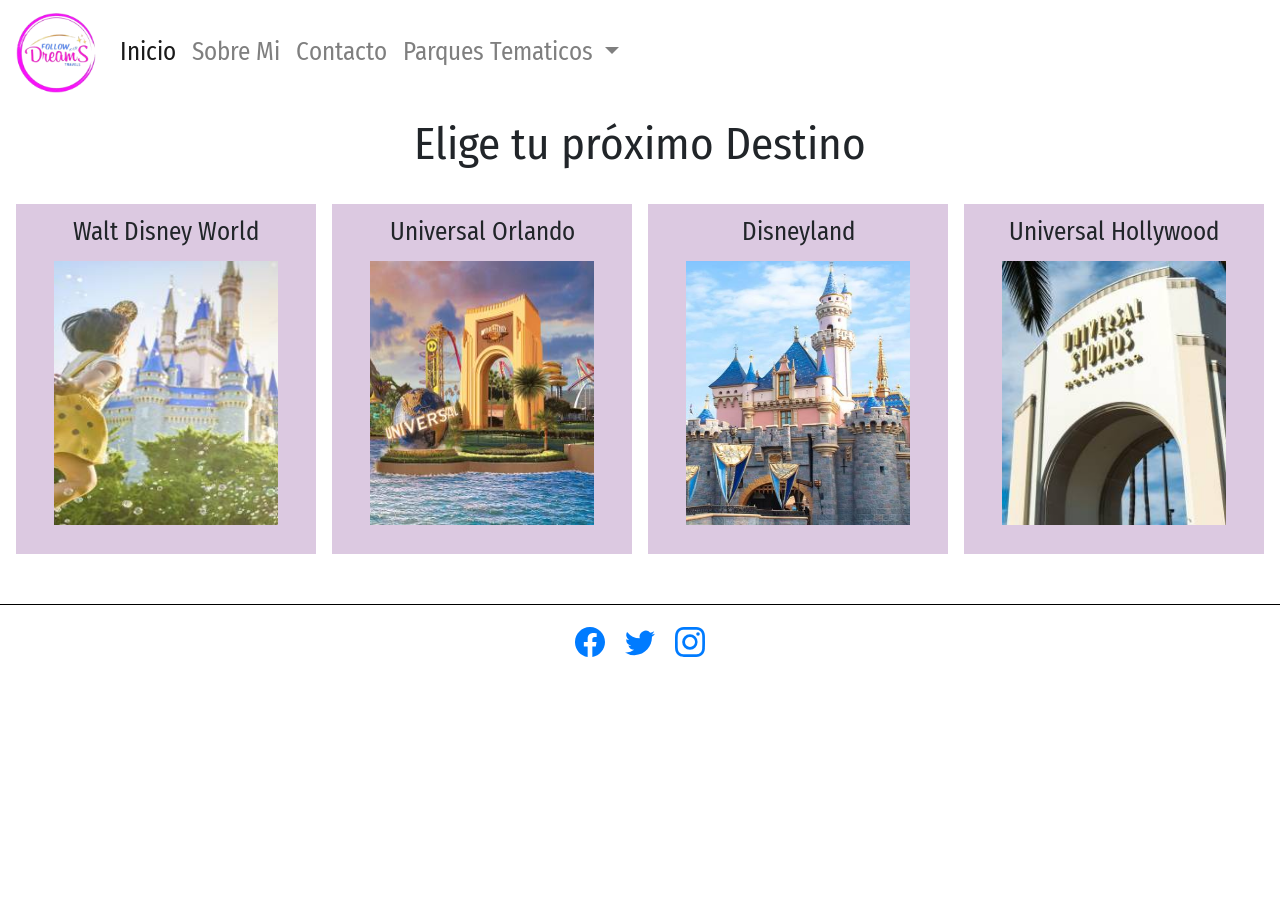
<file: index.html>
<!DOCTYPE html>
<html lang="es">
<head>
    <meta charset="UTF-8">
    <meta http-equiv="X-UA-Compatible" content="IE=edge">
    <meta name="viewport" content="width=device-width, initial-scale=1, shrink-to-fit=no">
    <meta name="keywords" content="disney, agente de viajes, orlando, universal, parques tematicos">
    <meta name="description" content="Romina Bocon Agente de viajes de Disney y Universal. Cotiza tus vacaciones a Disney y/o Universal. Vacaciones a destinos en todo el mundo. Venta de cruceros y actividades.">
    <title>Romina Follow Your Dreams</title>
    <link rel="stylesheet" href="https://cdn.jsdelivr.net/npm/bootstrap@4.5.3/dist/css/bootstrap.min.css" integrity="sha384-TX8t27EcRE3e/ihU7zmQxVncDAy5uIKz4rEkgIXeMed4M0jlfIDPvg6uqKI2xXr2" crossorigin="anonymous">
    <link rel="stylesheet" href="https://cdnjs.cloudflare.com/ajax/libs/animate.css/4.1.1/animate.min.css"/>
    <link rel="stylesheet" href="css/estilo.css">
    
</head>
<body>
    <div id="miNavegador">
        <nav class="navbar navbar-expand-lg navbar-light bg-white w-100">
            <a class="navbar-brand" href="index.html">
                <img src="media/follow.png" alt="Logo Follow Your Dreams Travels">
            </a>
            <button class="navbar-toggler" type="button" data-toggle="collapse" data-target="#navbarNavDropdown" aria-controls="navbarNavDropdown" aria-expanded="false" aria-label="Toggle navigation">
              <span class="navbar-toggler-icon"></span>
            </button>
            <div class="collapse navbar-collapse" id="navbarNavDropdown">
              <ul class="navbar-nav">
                <li class="nav-item active">
                  <a class="nav-link" href="index.html">Inicio <span class="sr-only">(current)</span></a>
                </li>
                <li class="nav-item">
                  <a class="nav-link" href="pages/presentacion.html">Sobre Mi</a>
                </li>
                <li class="nav-item">
                  <a class="nav-link" href="pages/contacto.html">Contacto</a>
                </li>
                <li class="nav-item dropdown">
                  <a class="nav-link dropdown-toggle" href="#" id="navbarDropdownMenuLink" role="button" data-toggle="dropdown" aria-haspopup="true" aria-expanded="false">
                    Parques Tematicos
                  </a>
                  <div class="dropdown-menu" aria-labelledby="navbarDropdownMenuLink">
                    <a class="dropdown-item" href="pages/wdw.html">Walt Disney World</a>
                    <a class="dropdown-item" href="pages/universalorlando.html">Universal Orlando Resort</a>
                    <a class="dropdown-item" href="pages/disneyland.html">Disneyland</a>
                    <a class="dropdown-item" href="pages/universalhollywood.html">Universal Hollywood Studios</a>
                  </div>
                </li>
              </ul>
            </div>
          </nav>
    </div>
    <div id="miBody">
        <div class="miBody__tit">
            Elige tu próximo Destino
        </div>
        <div class="miBody_parques wow animate__animated animate__fadeInLeft">Walt Disney World <a href="pages/wdw.html"><img src="media/wdw3.jpg" alt="Cinderella Castle"></a></div>
        <div class="miBody_parques wow animate__animated animate__fadeInRight">Universal Orlando<a href="pages/universalorlando.html"><img src="media/uso2.jpg" alt="Universal Studios Orlando"></a></div>
        <div class="miBody_parques wow animate__animated animate__fadeInLeft">Disneyland<a href="pages/disneyland.html"><img src="media/disl2.jpg" alt="Sleeping Beauty Castle"></a></div>
        <div class="miBody_parques wow animate__animated animate__fadeInRight">Universal Hollywood<a href="pages/universalhollywood.html"><img src="media/ush2.jpg" alt="Univerasl Studios Hollywood"></a></div>
    </div>
    
    <footer id="footer">
      <div class="footer__divisor"></div>
      <div class="footer__botonera">
          <ul>
              <li><a href="https://www.facebook.com/rominafollowyourdreams" target="_blank"> <svg xmlns="http://www.w3.org/2000/svg" width="30" height="30" fill="currentColor" class="bi bi-facebook" viewBox="0 0 16 16">
                <path d="M16 8.049c0-4.446-3.582-8.05-8-8.05C3.58 0-.002 3.603-.002 8.05c0 4.017 2.926 7.347 6.75 7.951v-5.625h-2.03V8.05H6.75V6.275c0-2.017 1.195-3.131 3.022-3.131.876 0 1.791.157 1.791.157v1.98h-1.009c-.993 0-1.303.621-1.303 1.258v1.51h2.218l-.354 2.326H9.25V16c3.824-.604 6.75-3.934 6.75-7.951z"/>
              </svg></a></li>
              <li><a href="https://twitter.com/rominadisney" target="_blank"> <svg xmlns="http://www.w3.org/2000/svg" width="30" height="30" fill="currentColor" class="bi bi-twitter" viewBox="0 0 16 16">
                <path d="M5.026 15c6.038 0 9.341-5.003 9.341-9.334 0-.14 0-.282-.006-.422A6.685 6.685 0 0 0 16 3.542a6.658 6.658 0 0 1-1.889.518 3.301 3.301 0 0 0 1.447-1.817 6.533 6.533 0 0 1-2.087.793A3.286 3.286 0 0 0 7.875 6.03a9.325 9.325 0 0 1-6.767-3.429 3.289 3.289 0 0 0 1.018 4.382A3.323 3.323 0 0 1 .64 6.575v.045a3.288 3.288 0 0 0 2.632 3.218 3.203 3.203 0 0 1-.865.115 3.23 3.23 0 0 1-.614-.057 3.283 3.283 0 0 0 3.067 2.277A6.588 6.588 0 0 1 .78 13.58a6.32 6.32 0 0 1-.78-.045A9.344 9.344 0 0 0 5.026 15z"/>
              </svg></a></li>
              <li><a href="https://www.instagram.com/rominafollowyourdreams/" target="_blank"> <svg xmlns="http://www.w3.org/2000/svg" width="30" height="30" fill="currentColor" class="bi bi-instagram" viewBox="0 0 16 16">
                <path d="M8 0C5.829 0 5.556.01 4.703.048 3.85.088 3.269.222 2.76.42a3.917 3.917 0 0 0-1.417.923A3.927 3.927 0 0 0 .42 2.76C.222 3.268.087 3.85.048 4.7.01 5.555 0 5.827 0 8.001c0 2.172.01 2.444.048 3.297.04.852.174 1.433.372 1.942.205.526.478.972.923 1.417.444.445.89.719 1.416.923.51.198 1.09.333 1.942.372C5.555 15.99 5.827 16 8 16s2.444-.01 3.298-.048c.851-.04 1.434-.174 1.943-.372a3.916 3.916 0 0 0 1.416-.923c.445-.445.718-.891.923-1.417.197-.509.332-1.09.372-1.942C15.99 10.445 16 10.173 16 8s-.01-2.445-.048-3.299c-.04-.851-.175-1.433-.372-1.941a3.926 3.926 0 0 0-.923-1.417A3.911 3.911 0 0 0 13.24.42c-.51-.198-1.092-.333-1.943-.372C10.443.01 10.172 0 7.998 0h.003zm-.717 1.442h.718c2.136 0 2.389.007 3.232.046.78.035 1.204.166 1.486.275.373.145.64.319.92.599.28.28.453.546.598.92.11.281.24.705.275 1.485.039.843.047 1.096.047 3.231s-.008 2.389-.047 3.232c-.035.78-.166 1.203-.275 1.485a2.47 2.47 0 0 1-.599.919c-.28.28-.546.453-.92.598-.28.11-.704.24-1.485.276-.843.038-1.096.047-3.232.047s-2.39-.009-3.233-.047c-.78-.036-1.203-.166-1.485-.276a2.478 2.478 0 0 1-.92-.598 2.48 2.48 0 0 1-.6-.92c-.109-.281-.24-.705-.275-1.485-.038-.843-.046-1.096-.046-3.233 0-2.136.008-2.388.046-3.231.036-.78.166-1.204.276-1.486.145-.373.319-.64.599-.92.28-.28.546-.453.92-.598.282-.11.705-.24 1.485-.276.738-.034 1.024-.044 2.515-.045v.002zm4.988 1.328a.96.96 0 1 0 0 1.92.96.96 0 0 0 0-1.92zm-4.27 1.122a4.109 4.109 0 1 0 0 8.217 4.109 4.109 0 0 0 0-8.217zm0 1.441a2.667 2.667 0 1 1 0 5.334 2.667 2.667 0 0 1 0-5.334z"/>
              </svg> </a></li>
          </ul>    
      </div>
  </footer>
    <script src="https://code.jquery.com/jquery-3.5.1.slim.min.js" integrity="sha384-DfXdz2htPH0lsSSs5nCTpuj/zy4C+OGpamoFVy38MVBnE+IbbVYUew+OrCXaRkfj" crossorigin="anonymous"></script>
    <script src="https://cdn.jsdelivr.net/npm/bootstrap@4.5.3/dist/js/bootstrap.bundle.min.js" integrity="sha384-ho+j7jyWK8fNQe+A12Hb8AhRq26LrZ/JpcUGGOn+Y7RsweNrtN/tE3MoK7ZeZDyx" crossorigin="anonymous"></script>
    <script src="js/wow.min.js"></script>
    <script> new WOW().init();</script>
  </body>
</html>
</file>
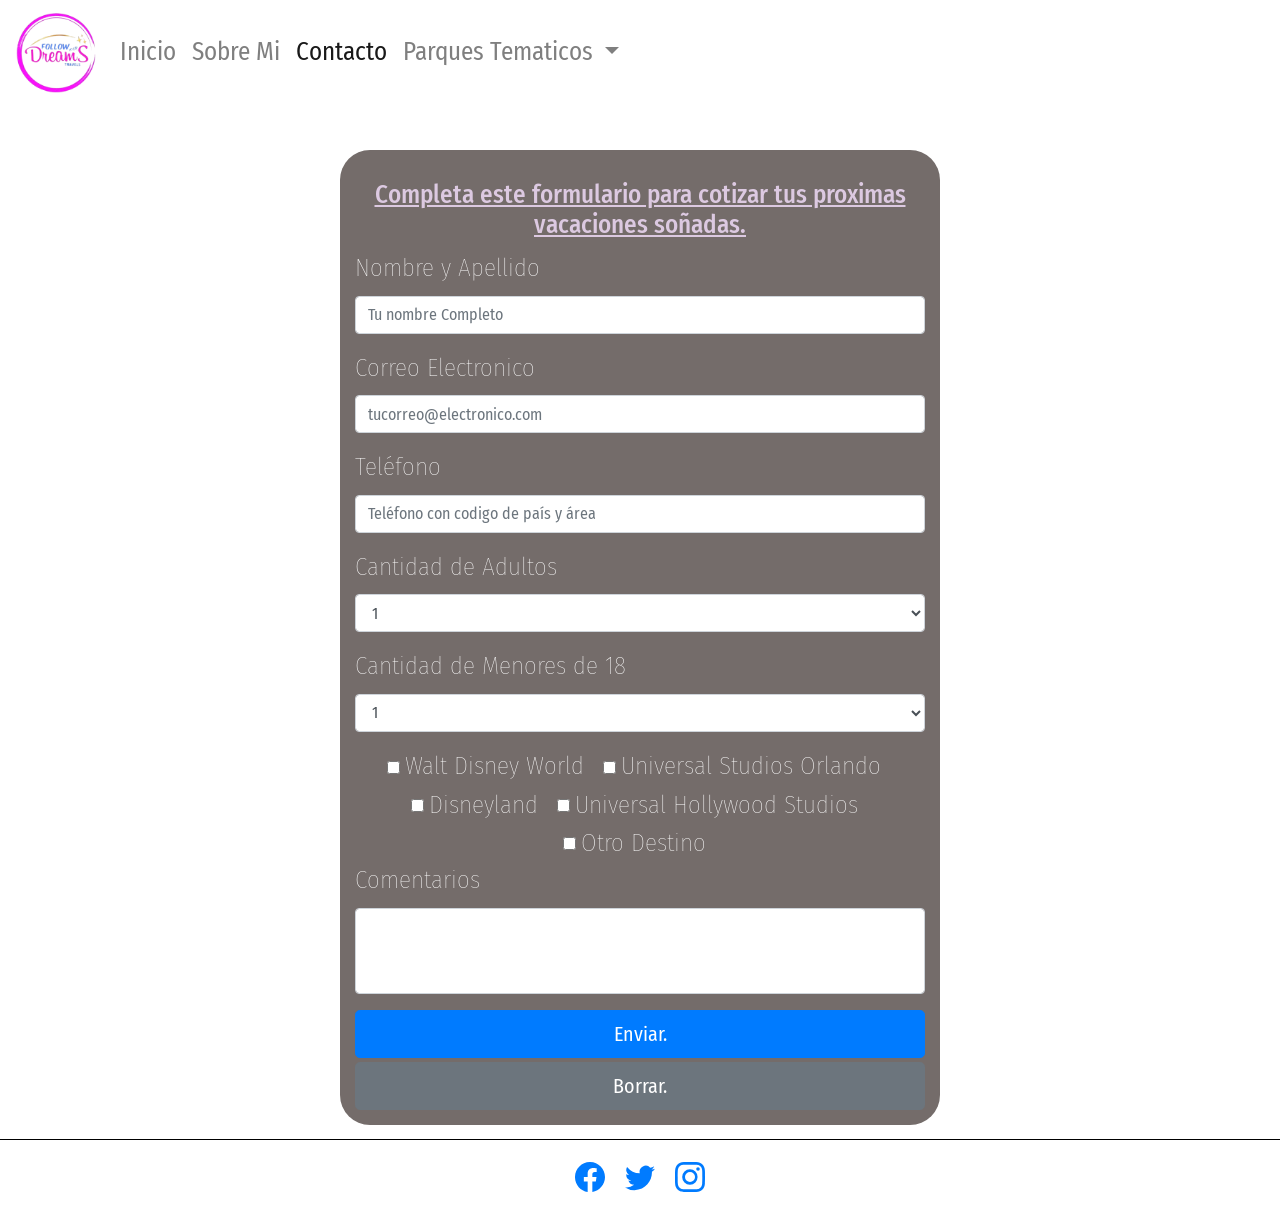
<file: pages/contacto.html>
<!DOCTYPE html>
<html lang="es">
<head>
    <meta charset="UTF-8">
    <meta http-equiv="X-UA-Compatible" content="IE=edge">
    <meta name="viewport" content="width=device-width, initial-scale=1, shrink-to-fit=no">
    <meta name="keywords" content="disney, agente de viajes, orlando, universal, parques tematicos">
    <meta name="description" content=" En esta seccion podes cotizar tus vacaciones a Disney y/o Universal.">
    <title>A un paso de la magia - Formulario de cotizaciones</title>
    <link rel="stylesheet" href="https://cdn.jsdelivr.net/npm/bootstrap@4.5.3/dist/css/bootstrap.min.css" integrity="sha384-TX8t27EcRE3e/ihU7zmQxVncDAy5uIKz4rEkgIXeMed4M0jlfIDPvg6uqKI2xXr2" crossorigin="anonymous">
    <link rel="stylesheet" href="../css/estilo.css">
</head>
<body> 
    <div id="miNavegador">
        <nav class="navbar navbar-expand-lg navbar-light bg-white w-100">
            <a class="navbar-brand" href="../index.html">
                <img src="../media/follow.png" alt="Logo Follow Your Dreams Travels">
            </a>
            <button class="navbar-toggler" type="button" data-toggle="collapse" data-target="#navbarNavDropdown" aria-controls="navbarNavDropdown" aria-expanded="false" aria-label="Toggle navigation">
              <span class="navbar-toggler-icon"></span>
            </button>
            <div class="collapse navbar-collapse" id="navbarNavDropdown">
              <ul class="navbar-nav">
                <li class="nav-item">
                  <a class="nav-link" href="../index.html">Inicio </a>
                </li>
                <li class="nav-item">
                  <a class="nav-link" href="presentacion.html">Sobre Mi</a>
                </li>
                <li class="nav-item active">
                  <a class="nav-link" href="contacto.html">Contacto<span class="sr-only">(current)</span></a>
                </li>
                <li class="nav-item dropdown">
                  <a class="nav-link dropdown-toggle" href="#" id="navbarDropdownMenuLink" role="button" data-toggle="dropdown" aria-haspopup="true" aria-expanded="false">
                    Parques Tematicos
                  </a>
                  <div class="dropdown-menu" aria-labelledby="navbarDropdownMenuLink">
                    <a class="dropdown-item" href="wdw.html">Walt Disney World</a>
                    <a class="dropdown-item" href="universalorlando.html">Universal Orlando Resort</a>
                    <a class="dropdown-item" href="disneyland.html">Disneyland</a>
                    <a class="dropdown-item" href="universalhollywood.html">Universal Hollywood Studios</a>
                  </div>
                </li>
            </ul>
          </div>
        </nav>
  </div>

  <form id="contacto" class="container-fluid" method="POST" action="email.php">
      <h1 class="contacto__tit">Completa este formulario para cotizar tus proximas vacaciones soñadas.</h1>
    <div class="form-group">
      <label for="exampleFormControlInput1">Nombre y Apellido</label>
      <input name="inp_nombre" type="text" class="form-control" id="exampleFormControlInput1" placeholder="Tu nombre Completo" > 
    </div>
    <div class="form-group">
    <label for="exampleFormControlInput1">Correo Electronico</label>
    <input name="inp_mail" type="email" class="form-control" id="exampleFormControlInput2" placeholder="tucorreo@electronico.com">
    </div>
    <div class="form-group">
      <label for="exampleFormControlInput1">Teléfono</label>
      <input name="inp_tel" type="number" class="form-control" id="exampleFormControlInput3" placeholder="Teléfono con codigo de país y área" > 
    </div>
    <div class="form-group">
      <label for="exampleFormControlSelect1">Cantidad de Adultos</label>
      <select name="inp_adultos" class="form-control" id="exampleFormControlSelect1">
        <option>1</option>
        <option>2</option>
        <option>3</option>
        <option>4</option>
        <option>5</option>
        <option>6</option>
        <option>7</option>
        <option>8</option>
        <option>9</option>
        <option>10</option>
      </select>
    </div>
    <div class="form-group">
      <label for="exampleFormControlSelect1">Cantidad de Menores de 18</label>
      <select name="inp_ninos" class="form-control" id="exampleFormControlSelect2">
        <option>1</option>
        <option>2</option>
        <option>3</option>
        <option>4</option>
        <option>5</option>
        <option>6</option>
        <option>7</option>
        <option>8</option>
        <option>9</option>
        <option>10</option>
      </select>
    </div>
    <div class="checkList">
    <div class="form-check form-check-inline">
      <input name="inp_wdw" class="form-check-input" type="checkbox" id="inlineCheckbox1" value="Walt Disney World">
      <label class="form-check-label" for="inlineCheckbox1">Walt Disney World</label>
    </div>
    <div class="form-check form-check-inline">
      <input name="inp_uso" class="form-check-input" type="checkbox" id="inlineCheckbox2" value="Universal Studios Orlando">
      <label class="form-check-label" for="inlineCheckbox2">Universal Studios Orlando</label>
    </div>
    <div class="form-check form-check-inline">
      <input name="inp_disl" class="form-check-input" type="checkbox" id="inlineCheckbox3" value="Disneyland">
      <label class="form-check-label" for="inlineCheckbox3">Disneyland</label>
    </div>
    <div class="form-check form-check-inline">
      <input name="inp_ush" class="form-check-input" type="checkbox" id="inlineCheckbox4" value="Universal Hollywood Studios">
      <label class="form-check-label" for="inlineCheckbox4">Universal Hollywood Studios</label>
    </div>
    <div class="form-check form-check-inline">
      <input name="inp_ots" class="form-check-input" type="checkbox" id="inlineCheckbox5" value="Otros destinos">
      <label class="form-check-label" for="inlineCheckbox5">Otro Destino</label>
    </div>
  </div>
    <div class="form-group">
      <label for="exampleFormControlTextarea1">Comentarios</label>
      <textarea name="inp_coment" class="form-control" id="exampleFormControlTextarea1" rows="3"></textarea>
    </div>
<div>
<button type="submit" class="btn btn-primary btn-lg btn-block" data-toggle="modal" data-target="#exampleModal">
    Enviar.
  </button>
</div>
<button type="reset" class="mt-1 btn btn-secondary btn-lg btn-block" data-toggle="reset" data-target="#exampleModal">
    Borrar.
  </button>
  </form>
  <footer id="footer">
    <div class="footer__divisor"></div>
    <div class="footer__botonera">
        <ul>
            <li><a href="https://www.facebook.com/rominafollowyourdreams" target="_blank"> <svg xmlns="http://www.w3.org/2000/svg" width="30" height="30" fill="currentColor" class="bi bi-facebook" viewBox="0 0 16 16">
              <path d="M16 8.049c0-4.446-3.582-8.05-8-8.05C3.58 0-.002 3.603-.002 8.05c0 4.017 2.926 7.347 6.75 7.951v-5.625h-2.03V8.05H6.75V6.275c0-2.017 1.195-3.131 3.022-3.131.876 0 1.791.157 1.791.157v1.98h-1.009c-.993 0-1.303.621-1.303 1.258v1.51h2.218l-.354 2.326H9.25V16c3.824-.604 6.75-3.934 6.75-7.951z"/>
            </svg></a></li>
            <li><a href="https://twitter.com/rominadisney" target="_blank"> <svg xmlns="http://www.w3.org/2000/svg" width="30" height="30" fill="currentColor" class="bi bi-twitter" viewBox="0 0 16 16">
              <path d="M5.026 15c6.038 0 9.341-5.003 9.341-9.334 0-.14 0-.282-.006-.422A6.685 6.685 0 0 0 16 3.542a6.658 6.658 0 0 1-1.889.518 3.301 3.301 0 0 0 1.447-1.817 6.533 6.533 0 0 1-2.087.793A3.286 3.286 0 0 0 7.875 6.03a9.325 9.325 0 0 1-6.767-3.429 3.289 3.289 0 0 0 1.018 4.382A3.323 3.323 0 0 1 .64 6.575v.045a3.288 3.288 0 0 0 2.632 3.218 3.203 3.203 0 0 1-.865.115 3.23 3.23 0 0 1-.614-.057 3.283 3.283 0 0 0 3.067 2.277A6.588 6.588 0 0 1 .78 13.58a6.32 6.32 0 0 1-.78-.045A9.344 9.344 0 0 0 5.026 15z"/>
            </svg></a></li>
            <li><a href="https://www.instagram.com/rominafollowyourdreams/" target="_blank"> <svg xmlns="http://www.w3.org/2000/svg" width="30" height="30" fill="currentColor" class="bi bi-instagram" viewBox="0 0 16 16">
              <path d="M8 0C5.829 0 5.556.01 4.703.048 3.85.088 3.269.222 2.76.42a3.917 3.917 0 0 0-1.417.923A3.927 3.927 0 0 0 .42 2.76C.222 3.268.087 3.85.048 4.7.01 5.555 0 5.827 0 8.001c0 2.172.01 2.444.048 3.297.04.852.174 1.433.372 1.942.205.526.478.972.923 1.417.444.445.89.719 1.416.923.51.198 1.09.333 1.942.372C5.555 15.99 5.827 16 8 16s2.444-.01 3.298-.048c.851-.04 1.434-.174 1.943-.372a3.916 3.916 0 0 0 1.416-.923c.445-.445.718-.891.923-1.417.197-.509.332-1.09.372-1.942C15.99 10.445 16 10.173 16 8s-.01-2.445-.048-3.299c-.04-.851-.175-1.433-.372-1.941a3.926 3.926 0 0 0-.923-1.417A3.911 3.911 0 0 0 13.24.42c-.51-.198-1.092-.333-1.943-.372C10.443.01 10.172 0 7.998 0h.003zm-.717 1.442h.718c2.136 0 2.389.007 3.232.046.78.035 1.204.166 1.486.275.373.145.64.319.92.599.28.28.453.546.598.92.11.281.24.705.275 1.485.039.843.047 1.096.047 3.231s-.008 2.389-.047 3.232c-.035.78-.166 1.203-.275 1.485a2.47 2.47 0 0 1-.599.919c-.28.28-.546.453-.92.598-.28.11-.704.24-1.485.276-.843.038-1.096.047-3.232.047s-2.39-.009-3.233-.047c-.78-.036-1.203-.166-1.485-.276a2.478 2.478 0 0 1-.92-.598 2.48 2.48 0 0 1-.6-.92c-.109-.281-.24-.705-.275-1.485-.038-.843-.046-1.096-.046-3.233 0-2.136.008-2.388.046-3.231.036-.78.166-1.204.276-1.486.145-.373.319-.64.599-.92.28-.28.546-.453.92-.598.282-.11.705-.24 1.485-.276.738-.034 1.024-.044 2.515-.045v.002zm4.988 1.328a.96.96 0 1 0 0 1.92.96.96 0 0 0 0-1.92zm-4.27 1.122a4.109 4.109 0 1 0 0 8.217 4.109 4.109 0 0 0 0-8.217zm0 1.441a2.667 2.667 0 1 1 0 5.334 2.667 2.667 0 0 1 0-5.334z"/>
            </svg> </a></li>
        </ul>    
    </div>
</footer>
    <script src="https://code.jquery.com/jquery-3.5.1.slim.min.js" integrity="sha384-DfXdz2htPH0lsSSs5nCTpuj/zy4C+OGpamoFVy38MVBnE+IbbVYUew+OrCXaRkfj" crossorigin="anonymous"></script>
    <script src="https://cdn.jsdelivr.net/npm/bootstrap@4.5.3/dist/js/bootstrap.bundle.min.js" integrity="sha384-ho+j7jyWK8fNQe+A12Hb8AhRq26LrZ/JpcUGGOn+Y7RsweNrtN/tE3MoK7ZeZDyx" crossorigin="anonymous"></script>
    </body>
</html>
</file>
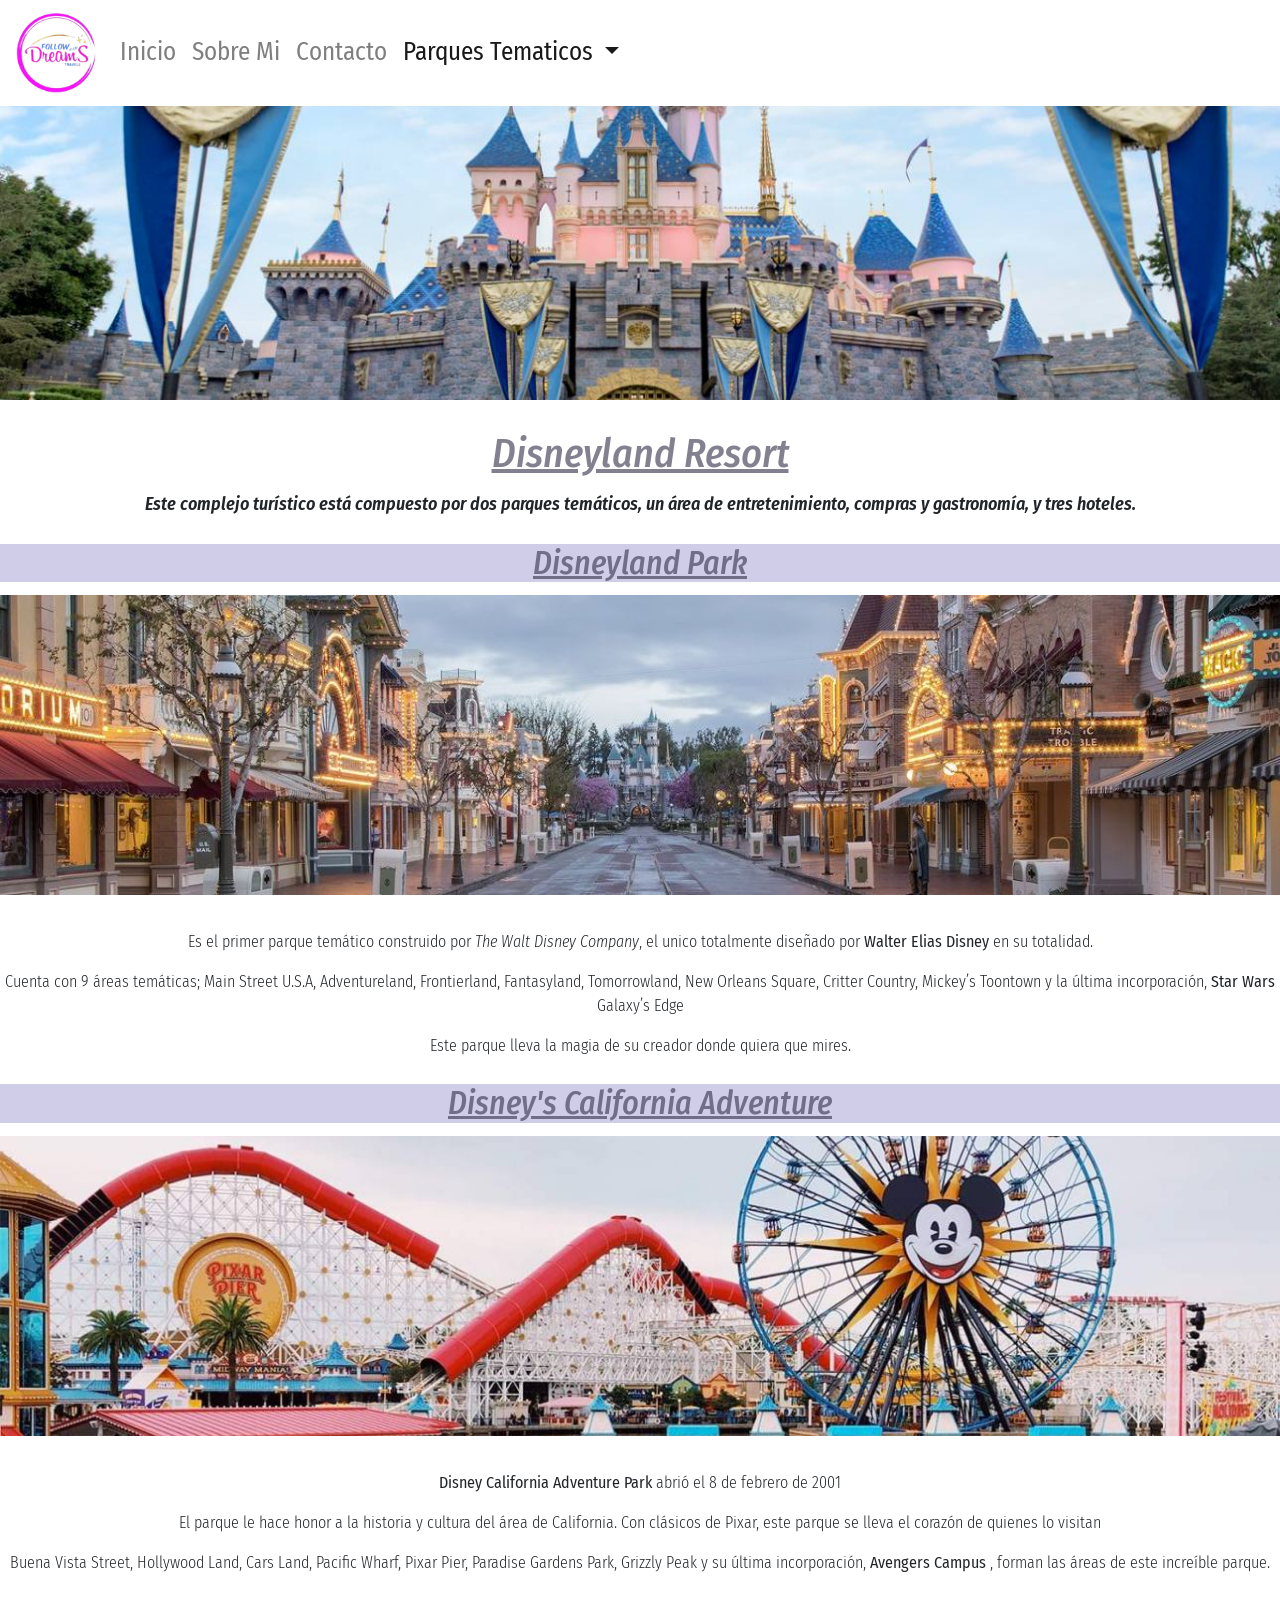
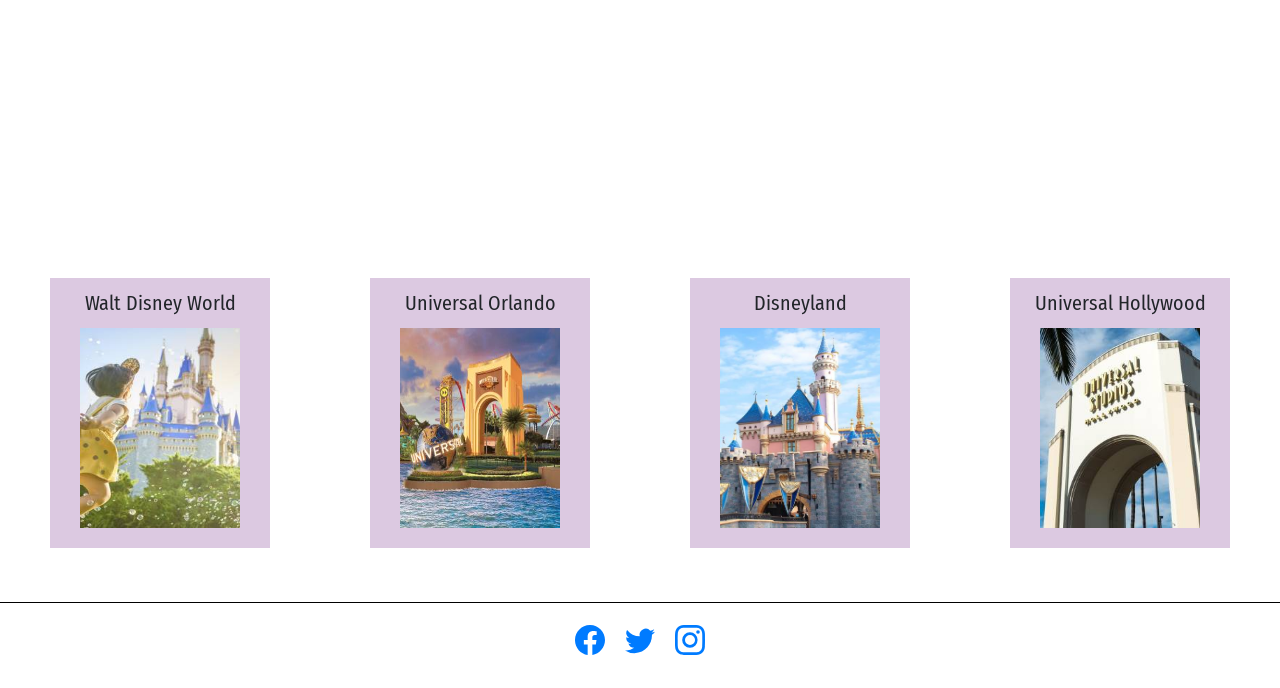
<file: pages/disneyland.html>
<!DOCTYPE html>
<html lang="es">
<head>
    <meta charset="UTF-8">
    <meta http-equiv="X-UA-Compatible" content="IE=edge">
    <meta name="viewport" content="width=device-width, initial-scale=1.0">
    <meta name="keywords" content="disney, disneyland, disney california, vacaciones, parques tematicos">
    <meta name="description" content="Disneyland fue el primer parque Disney jamas creado, totalmente diseñado por el mismo Walt Disney, este lugar es considerado el lugar mas feliz sobre la faz de la tierra.">
    <title>El lugar mas feliz sobre la tierra - Romina Follow your Dreams</title>
    <link rel="stylesheet" href="https://cdn.jsdelivr.net/npm/bootstrap@4.5.3/dist/css/bootstrap.min.css" integrity="sha384-TX8t27EcRE3e/ihU7zmQxVncDAy5uIKz4rEkgIXeMed4M0jlfIDPvg6uqKI2xXr2" crossorigin="anonymous">
    <link rel="stylesheet" href="../css/estilo.css">
</head>
<body>
    <div id="miNavegador">
        <nav class="navbar navbar-expand-lg navbar-light bg-white w-100">
            <a class="navbar-brand" href="../index.html">
                <img src="../media/follow.png" alt="Logo Follow Your Dreams Travels">
            </a>
            <button class="navbar-toggler" type="button" data-toggle="collapse" data-target="#navbarNavDropdown" aria-controls="navbarNavDropdown" aria-expanded="false" aria-label="Toggle navigation">
              <span class="navbar-toggler-icon"></span>
            </button>
            <div class="collapse navbar-collapse" id="navbarNavDropdown">
              <ul class="navbar-nav">
                <li class="nav-item">
                  <a class="nav-link" href="../index.html">Inicio </a>
                </li>
                <li class="nav-item">
                  <a class="nav-link" href="presentacion.html">Sobre Mi</a>
                </li>
                <li class="nav-item">
                  <a class="nav-link" href="contacto.html">Contacto</a>
                </li>
                <li class="nav-item active dropdown">
                    <a class="nav-link dropdown-toggle" href="#" id="navbarDropdownMenuLink" role="button" data-toggle="dropdown" aria-haspopup="true" aria-expanded="false">
                      Parques Tematicos<span class="sr-only">(current)</span>
                    </a>
                  <div class="dropdown-menu" aria-labelledby="navbarDropdownMenuLink">
                    <a class="dropdown-item" href="wdw.html">Walt Disney World</a>
                    <a class="dropdown-item" href="universalorlando.html">Universal Orlando Resort</a>
                    <a class="dropdown-item" href="disneyland.html">Disneyland</a>
                    <a class="dropdown-item" href="universalhollywood.html">Universal Hollywood Studios</a>
                  </div>
                </li>
            </ul>
          </div>
        </nav>
  </div>
   <div id="orlando">
       <div class="orlando__banner disl">
       </div>
       <div class="orlando__tit">
           <h1>Disneyland Resort</h1>
        </div>
       <header class="orlando__textos"> 
            <p>Este complejo turístico está compuesto por dos parques temáticos, un área de entretenimiento, compras y gastronomía, y tres hoteles.</p>
       </header>
       <div class="orlando__tit">
        <h2>Disneyland Park</h2>
     </div>
     <div class="orlando__banner dmk"></div>
       <div class="orlando__parques">
        <article> 
            <p>Es el primer parque temático construido por <em>The Walt Disney Company</em>, el unico totalmente diseñado por <strong>Walter Elias Disney</strong> en su totalidad.</p>
            <p>Cuenta con 9 áreas temáticas; Main Street U.S.A, Adventureland, Frontierland, Fantasyland, Tomorrowland, New Orleans Square, Critter Country, Mickey’s Toontown y la última incorporación, <strong>Star Wars</strong> Galaxy’s Edge</p>
            <p>Este parque lleva la magia de su creador donde quiera que mires.</p>
        </article>
       </div>
       <div class="orlando__tit">
        <h2>Disney's California Adventure</h2>
     </div>
     <div class="orlando__banner dca"></div>
       <div class="orlando__parques">
        <article> 
            <p><strong> Disney California Adventure Park </strong> abrió el 8 de febrero de 2001</p>
            <p>El parque le hace honor a la historia y cultura del área de California. Con clásicos de Pixar, este parque se lleva el corazón de quienes lo visitan</p>
            <p>Buena Vista Street, Hollywood Land, Cars Land, Pacific Wharf, Pixar Pier, Paradise Gardens Park, Grizzly Peak y su última incorporación, <strong> Avengers Campus </strong>, forman las áreas de este increíble parque.</p>
        </article>
       </div>
       <div class="orlando__maps">
        <iframe src="https://www.google.com/maps/embed?pb=!1m18!1m12!1m3!1d13260.285538077047!2d-117.9300486222909!3d33.81047086965245!2m3!1f0!2f0!3f0!3m2!1i1024!2i768!4f13.1!3m3!1m2!1s0x80dcd7da84d77583%3A0x7efd02b2f50ccd51!2sDisneyland%20Resort!5e0!3m2!1ses!2sar!4v1623178352676!5m2!1ses!2sar" width="600" height="450" style="border:0;" allowfullscreen="" loading="lazy"></iframe>
       </div>
   </div>
   <div id="tarjeta">   
    <div class="tarjeta__pages">Walt Disney World <a href="wdw.html"><img src="../media/wdw3.jpg" alt="Cinderella Castle"></a></div>
    <div class="tarjeta__pages">Universal Orlando<a href="universalorlando.html"><img src="../media/uso2.jpg" alt="Universal Studios Orlando"></a></div>
    <div class="tarjeta__pages">Disneyland<a href="disneyland.html"><img src="../media/disl2.jpg" alt="Sleeping Beauty Castle"></a></div>
    <div class="tarjeta__pages">Universal Hollywood<a href="universalhollywood.html"><img src="../media/ush2.jpg" alt="Univerasl Studios Hollywood"></a></div>
    </div>
    <footer id="footer">
      <div class="footer__divisor"></div>
      <div class="footer__botonera">
          <ul>
              <li><a href="https://www.facebook.com/rominafollowyourdreams" target="_blank"> <svg xmlns="http://www.w3.org/2000/svg" width="30" height="30" fill="currentColor" class="bi bi-facebook" viewBox="0 0 16 16">
                <path d="M16 8.049c0-4.446-3.582-8.05-8-8.05C3.58 0-.002 3.603-.002 8.05c0 4.017 2.926 7.347 6.75 7.951v-5.625h-2.03V8.05H6.75V6.275c0-2.017 1.195-3.131 3.022-3.131.876 0 1.791.157 1.791.157v1.98h-1.009c-.993 0-1.303.621-1.303 1.258v1.51h2.218l-.354 2.326H9.25V16c3.824-.604 6.75-3.934 6.75-7.951z"/>
              </svg></a></li>
              <li><a href="https://twitter.com/rominadisney" target="_blank"> <svg xmlns="http://www.w3.org/2000/svg" width="30" height="30" fill="currentColor" class="bi bi-twitter" viewBox="0 0 16 16">
                <path d="M5.026 15c6.038 0 9.341-5.003 9.341-9.334 0-.14 0-.282-.006-.422A6.685 6.685 0 0 0 16 3.542a6.658 6.658 0 0 1-1.889.518 3.301 3.301 0 0 0 1.447-1.817 6.533 6.533 0 0 1-2.087.793A3.286 3.286 0 0 0 7.875 6.03a9.325 9.325 0 0 1-6.767-3.429 3.289 3.289 0 0 0 1.018 4.382A3.323 3.323 0 0 1 .64 6.575v.045a3.288 3.288 0 0 0 2.632 3.218 3.203 3.203 0 0 1-.865.115 3.23 3.23 0 0 1-.614-.057 3.283 3.283 0 0 0 3.067 2.277A6.588 6.588 0 0 1 .78 13.58a6.32 6.32 0 0 1-.78-.045A9.344 9.344 0 0 0 5.026 15z"/>
              </svg></a></li>
              <li><a href="https://www.instagram.com/rominafollowyourdreams/" target="_blank"> <svg xmlns="http://www.w3.org/2000/svg" width="30" height="30" fill="currentColor" class="bi bi-instagram" viewBox="0 0 16 16">
                <path d="M8 0C5.829 0 5.556.01 4.703.048 3.85.088 3.269.222 2.76.42a3.917 3.917 0 0 0-1.417.923A3.927 3.927 0 0 0 .42 2.76C.222 3.268.087 3.85.048 4.7.01 5.555 0 5.827 0 8.001c0 2.172.01 2.444.048 3.297.04.852.174 1.433.372 1.942.205.526.478.972.923 1.417.444.445.89.719 1.416.923.51.198 1.09.333 1.942.372C5.555 15.99 5.827 16 8 16s2.444-.01 3.298-.048c.851-.04 1.434-.174 1.943-.372a3.916 3.916 0 0 0 1.416-.923c.445-.445.718-.891.923-1.417.197-.509.332-1.09.372-1.942C15.99 10.445 16 10.173 16 8s-.01-2.445-.048-3.299c-.04-.851-.175-1.433-.372-1.941a3.926 3.926 0 0 0-.923-1.417A3.911 3.911 0 0 0 13.24.42c-.51-.198-1.092-.333-1.943-.372C10.443.01 10.172 0 7.998 0h.003zm-.717 1.442h.718c2.136 0 2.389.007 3.232.046.78.035 1.204.166 1.486.275.373.145.64.319.92.599.28.28.453.546.598.92.11.281.24.705.275 1.485.039.843.047 1.096.047 3.231s-.008 2.389-.047 3.232c-.035.78-.166 1.203-.275 1.485a2.47 2.47 0 0 1-.599.919c-.28.28-.546.453-.92.598-.28.11-.704.24-1.485.276-.843.038-1.096.047-3.232.047s-2.39-.009-3.233-.047c-.78-.036-1.203-.166-1.485-.276a2.478 2.478 0 0 1-.92-.598 2.48 2.48 0 0 1-.6-.92c-.109-.281-.24-.705-.275-1.485-.038-.843-.046-1.096-.046-3.233 0-2.136.008-2.388.046-3.231.036-.78.166-1.204.276-1.486.145-.373.319-.64.599-.92.28-.28.546-.453.92-.598.282-.11.705-.24 1.485-.276.738-.034 1.024-.044 2.515-.045v.002zm4.988 1.328a.96.96 0 1 0 0 1.92.96.96 0 0 0 0-1.92zm-4.27 1.122a4.109 4.109 0 1 0 0 8.217 4.109 4.109 0 0 0 0-8.217zm0 1.441a2.667 2.667 0 1 1 0 5.334 2.667 2.667 0 0 1 0-5.334z"/>
              </svg> </a></li>
          </ul>    
      </div>
  </footer>
    <script src="https://code.jquery.com/jquery-3.5.1.slim.min.js" integrity="sha384-DfXdz2htPH0lsSSs5nCTpuj/zy4C+OGpamoFVy38MVBnE+IbbVYUew+OrCXaRkfj" crossorigin="anonymous"></script>
    <script src="https://cdn.jsdelivr.net/npm/bootstrap@4.5.3/dist/js/bootstrap.bundle.min.js" integrity="sha384-ho+j7jyWK8fNQe+A12Hb8AhRq26LrZ/JpcUGGOn+Y7RsweNrtN/tE3MoK7ZeZDyx" crossorigin="anonymous"></script>
</body>
</html>
</file>
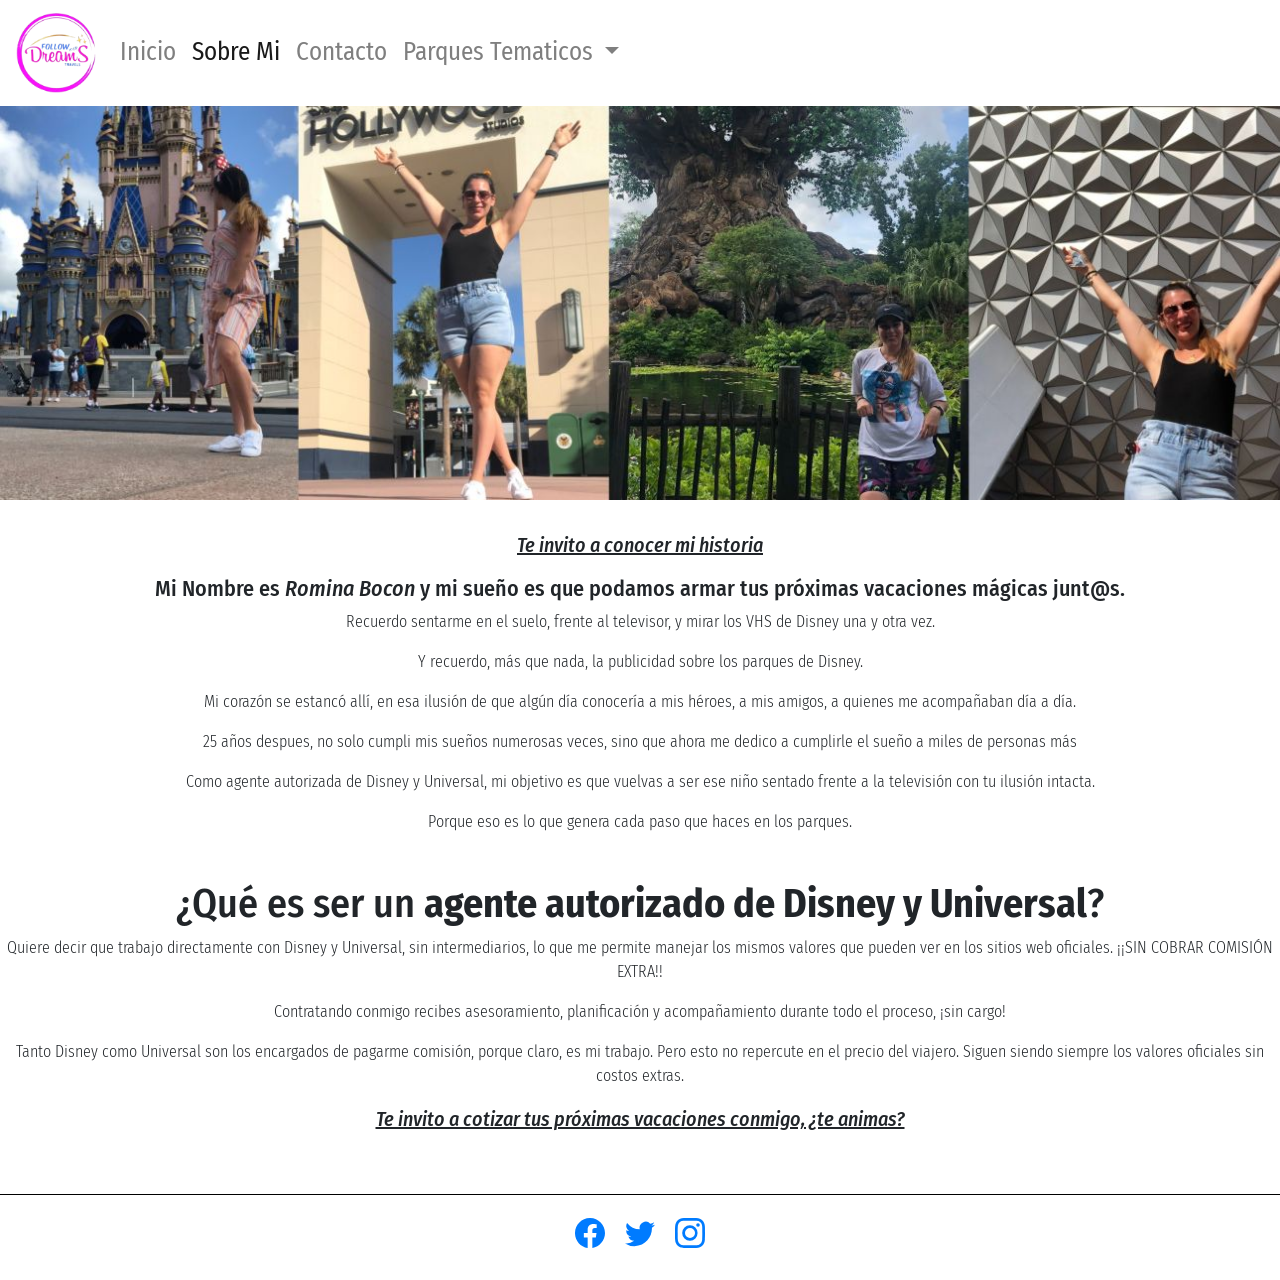
<file: pages/presentacion.html>
<!DOCTYPE html>
<html lang="es">
<head>
    <meta charset="UTF-8">
    <meta http-equiv="X-UA-Compatible" content="IE=edge">
    <meta name="viewport" content="width=device-width, initial-scale=1, shrink-to-fit=no">
    <meta name="keywords" content="disney, agente de viajes, orlando, universal, parques tematicos, romina bocon">
    <meta name="description" content="Los agentes de viajes de Disney y Universal nacemos con las ganas de ayudar. Romina Bocon Agente de viajes de Disney y Universal tiene una historia de magia detras.">
    <title>Todo agente tiene una historia - Romina Follow your dreams</title>
    <link rel="stylesheet" href="https://cdn.jsdelivr.net/npm/bootstrap@4.5.3/dist/css/bootstrap.min.css" integrity="sha384-TX8t27EcRE3e/ihU7zmQxVncDAy5uIKz4rEkgIXeMed4M0jlfIDPvg6uqKI2xXr2" crossorigin="anonymous">
    <link rel="stylesheet" href="../css/estilo.css">
</head>
<body>
    <div id="miNavegador">
        <nav class="navbar navbar-expand-lg navbar-light bg-white w-100">
            <a class="navbar-brand" href="../index.html">
                <img src="../media/follow.png" alt="Logo Follow Your Dreams Travels">
            </a>
            <button class="navbar-toggler" type="button" data-toggle="collapse" data-target="#navbarNavDropdown" aria-controls="navbarNavDropdown" aria-expanded="false" aria-label="Toggle navigation">
              <span class="navbar-toggler-icon"></span>
            </button>
            <div class="collapse navbar-collapse" id="navbarNavDropdown">
              <ul class="navbar-nav">
                <li class="nav-item">
                  <a class="nav-link" href="../index.html">Inicio </a>
                </li>
                <li class="nav-item active">
                  <a class="nav-link" href="presentacion.html">Sobre Mi<span class="sr-only">(current)</span></a>
                </li>
                <li class="nav-item">
                  <a class="nav-link" href="contacto.html">Contacto</a>
                </li>
                <li class="nav-item dropdown">
                  <a class="nav-link dropdown-toggle" href="#" id="navbarDropdownMenuLink" role="button" data-toggle="dropdown" aria-haspopup="true" aria-expanded="false">
                    Parques Tematicos
                  </a>
                  <div class="dropdown-menu" aria-labelledby="navbarDropdownMenuLink">
                    <a class="dropdown-item" href="wdw.html">Walt Disney World</a>
                    <a class="dropdown-item" href="universalorlando.html">Universal Orlando Resort</a>
                    <a class="dropdown-item" href="disneyland.html">Disneyland</a>
                    <a class="dropdown-item" href="universalhollywood.html">Universal Hollywood Studios</a>
                  </div>
                </li>
            </ul>
          </div>
        </nav>
  </div>
                  
    <section id="sobreMi" class="d-flex text-center flex-column">
        <div class="sobreMi__romina"></div>
        <div class="sobreMi__intro">
            <p class="sobreMi__letra">Te invito a conocer mi historia</p>
            <h1>Mi Nombre es <em> Romina Bocon </em> y mi sueño es que podamos armar tus próximas vacaciones mágicas junt@s.</h1>
            <p>Recuerdo sentarme en el suelo, frente al televisor, y mirar los VHS de Disney una y otra vez.</p>
            <p>Y recuerdo, más que nada, la publicidad sobre los parques de Disney.</p>
            <p>Mi corazón se estancó allí, en esa ilusión de que algún día conocería a mis héroes, a mis amigos, a quienes me acompañaban día a día.</p>
            <p>25 años despues, no solo cumpli mis sueños numerosas veces, sino que ahora me dedico a cumplirle el sueño a miles de personas más</p>
            <p>Como agente autorizada de Disney y Universal, mi objetivo es que vuelvas a ser ese niño sentado frente a la televisión con tu ilusión intacta.</p>
            <p>Porque eso es lo que genera cada paso que haces en los parques.</p>
        </div>
        <article class="sobreMi__agente">
            <h1>¿Qué es ser un <strong>agente autorizado de Disney y Universal</strong>?</h1>
            <p>Quiere decir que trabajo directamente con Disney y Universal, sin intermediarios, lo que me permite manejar los mismos valores que pueden ver en los sitios web oficiales. ¡¡SIN COBRAR COMISIÓN EXTRA!!</p>
            <p>Contratando conmigo recibes asesoramiento, planificación y acompañamiento durante todo el proceso, ¡sin cargo!</p>
            <p> Tanto Disney como Universal son los encargados de pagarme comisión, porque claro, es mi trabajo. Pero esto no repercute en el precio del viajero. Siguen siendo siempre los valores oficiales sin costos extras.</p>
            <p class="sobreMi__letra">Te invito a cotizar tus próximas vacaciones conmigo, ¿te animas?</p>
        </article>
    </section>
    <footer id="footer">
      <div class="footer__divisor"></div>
      <div class="footer__botonera">
          <ul>
              <li><a href="https://www.facebook.com/rominafollowyourdreams" target="_blank"> <svg xmlns="http://www.w3.org/2000/svg" width="30" height="30" fill="currentColor" class="bi bi-facebook" viewBox="0 0 16 16">
                <path d="M16 8.049c0-4.446-3.582-8.05-8-8.05C3.58 0-.002 3.603-.002 8.05c0 4.017 2.926 7.347 6.75 7.951v-5.625h-2.03V8.05H6.75V6.275c0-2.017 1.195-3.131 3.022-3.131.876 0 1.791.157 1.791.157v1.98h-1.009c-.993 0-1.303.621-1.303 1.258v1.51h2.218l-.354 2.326H9.25V16c3.824-.604 6.75-3.934 6.75-7.951z"/>
              </svg></a></li>
              <li><a href="https://twitter.com/rominadisney" target="_blank"> <svg xmlns="http://www.w3.org/2000/svg" width="30" height="30" fill="currentColor" class="bi bi-twitter" viewBox="0 0 16 16">
                <path d="M5.026 15c6.038 0 9.341-5.003 9.341-9.334 0-.14 0-.282-.006-.422A6.685 6.685 0 0 0 16 3.542a6.658 6.658 0 0 1-1.889.518 3.301 3.301 0 0 0 1.447-1.817 6.533 6.533 0 0 1-2.087.793A3.286 3.286 0 0 0 7.875 6.03a9.325 9.325 0 0 1-6.767-3.429 3.289 3.289 0 0 0 1.018 4.382A3.323 3.323 0 0 1 .64 6.575v.045a3.288 3.288 0 0 0 2.632 3.218 3.203 3.203 0 0 1-.865.115 3.23 3.23 0 0 1-.614-.057 3.283 3.283 0 0 0 3.067 2.277A6.588 6.588 0 0 1 .78 13.58a6.32 6.32 0 0 1-.78-.045A9.344 9.344 0 0 0 5.026 15z"/>
              </svg></a></li>
              <li><a href="https://www.instagram.com/rominafollowyourdreams/" target="_blank"> <svg xmlns="http://www.w3.org/2000/svg" width="30" height="30" fill="currentColor" class="bi bi-instagram" viewBox="0 0 16 16">
                <path d="M8 0C5.829 0 5.556.01 4.703.048 3.85.088 3.269.222 2.76.42a3.917 3.917 0 0 0-1.417.923A3.927 3.927 0 0 0 .42 2.76C.222 3.268.087 3.85.048 4.7.01 5.555 0 5.827 0 8.001c0 2.172.01 2.444.048 3.297.04.852.174 1.433.372 1.942.205.526.478.972.923 1.417.444.445.89.719 1.416.923.51.198 1.09.333 1.942.372C5.555 15.99 5.827 16 8 16s2.444-.01 3.298-.048c.851-.04 1.434-.174 1.943-.372a3.916 3.916 0 0 0 1.416-.923c.445-.445.718-.891.923-1.417.197-.509.332-1.09.372-1.942C15.99 10.445 16 10.173 16 8s-.01-2.445-.048-3.299c-.04-.851-.175-1.433-.372-1.941a3.926 3.926 0 0 0-.923-1.417A3.911 3.911 0 0 0 13.24.42c-.51-.198-1.092-.333-1.943-.372C10.443.01 10.172 0 7.998 0h.003zm-.717 1.442h.718c2.136 0 2.389.007 3.232.046.78.035 1.204.166 1.486.275.373.145.64.319.92.599.28.28.453.546.598.92.11.281.24.705.275 1.485.039.843.047 1.096.047 3.231s-.008 2.389-.047 3.232c-.035.78-.166 1.203-.275 1.485a2.47 2.47 0 0 1-.599.919c-.28.28-.546.453-.92.598-.28.11-.704.24-1.485.276-.843.038-1.096.047-3.232.047s-2.39-.009-3.233-.047c-.78-.036-1.203-.166-1.485-.276a2.478 2.478 0 0 1-.92-.598 2.48 2.48 0 0 1-.6-.92c-.109-.281-.24-.705-.275-1.485-.038-.843-.046-1.096-.046-3.233 0-2.136.008-2.388.046-3.231.036-.78.166-1.204.276-1.486.145-.373.319-.64.599-.92.28-.28.546-.453.92-.598.282-.11.705-.24 1.485-.276.738-.034 1.024-.044 2.515-.045v.002zm4.988 1.328a.96.96 0 1 0 0 1.92.96.96 0 0 0 0-1.92zm-4.27 1.122a4.109 4.109 0 1 0 0 8.217 4.109 4.109 0 0 0 0-8.217zm0 1.441a2.667 2.667 0 1 1 0 5.334 2.667 2.667 0 0 1 0-5.334z"/>
              </svg> </a></li>
          </ul>    
      </div>
  </footer>
    <script src="https://code.jquery.com/jquery-3.5.1.slim.min.js" integrity="sha384-DfXdz2htPH0lsSSs5nCTpuj/zy4C+OGpamoFVy38MVBnE+IbbVYUew+OrCXaRkfj" crossorigin="anonymous"></script>
    <script src="https://cdn.jsdelivr.net/npm/bootstrap@4.5.3/dist/js/bootstrap.bundle.min.js" integrity="sha384-ho+j7jyWK8fNQe+A12Hb8AhRq26LrZ/JpcUGGOn+Y7RsweNrtN/tE3MoK7ZeZDyx" crossorigin="anonymous"></script>        
</body>
</html>
</file>
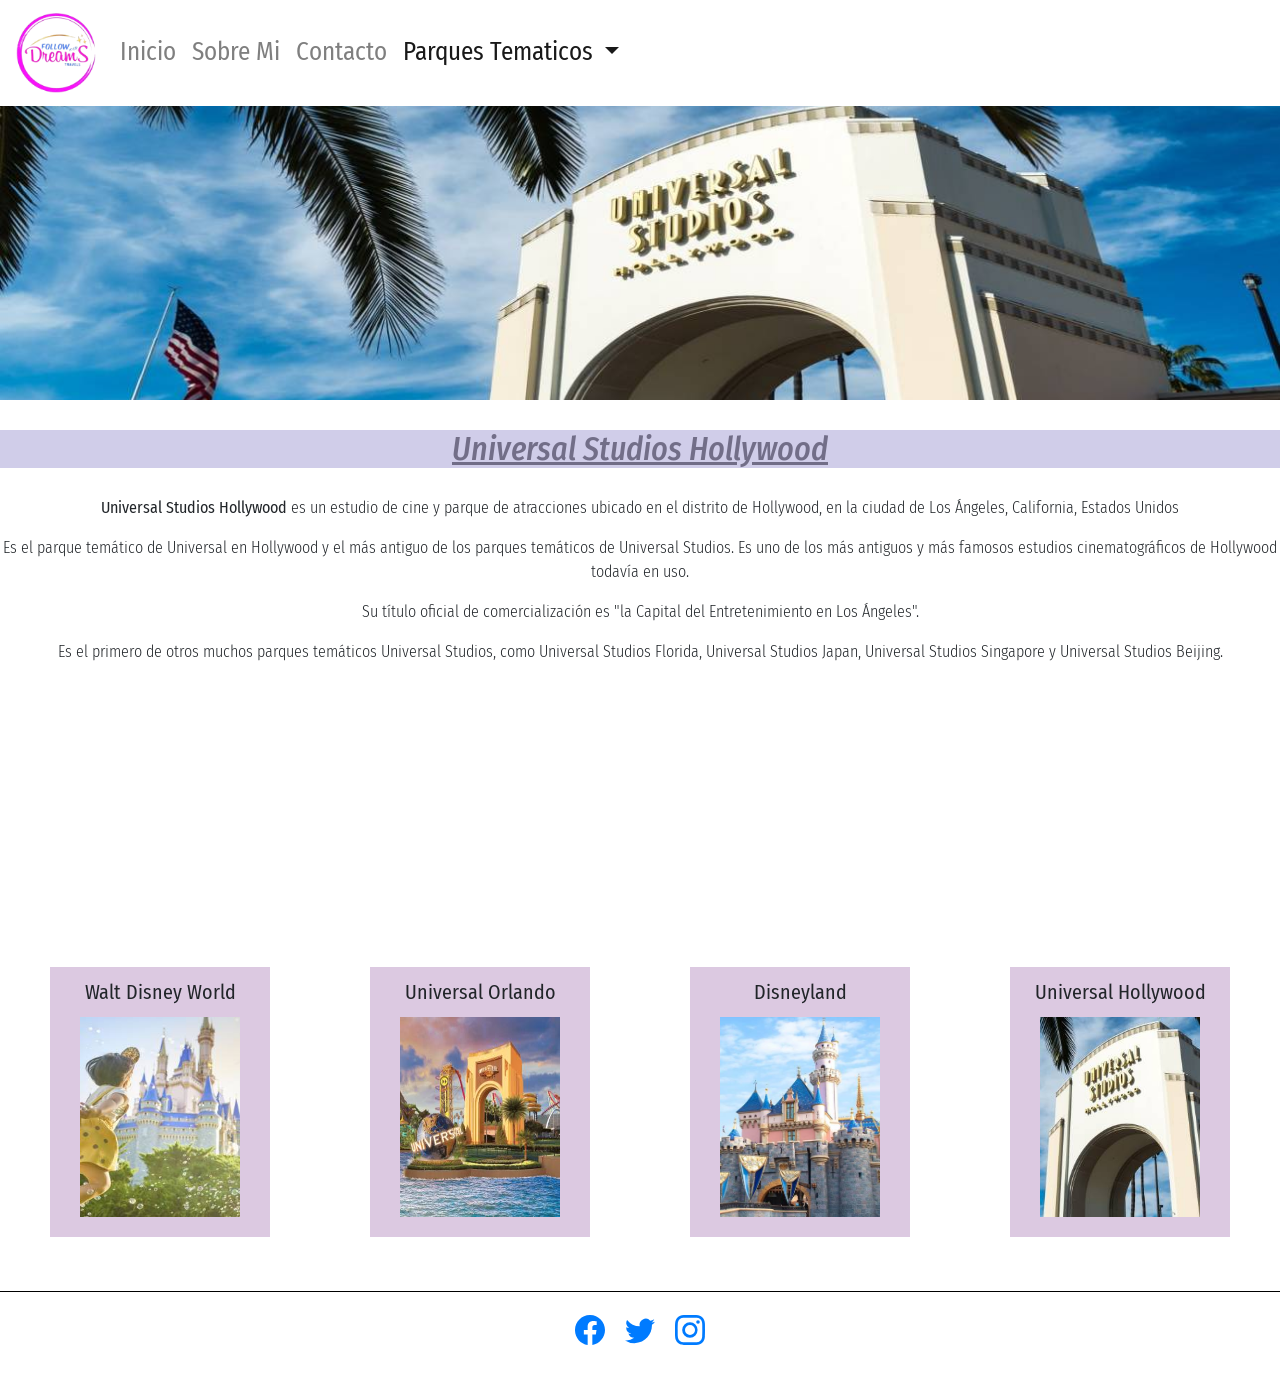
<file: pages/universalhollywood.html>
<!DOCTYPE html>
<html lang="es">
<head>
    <meta charset="UTF-8">
    <meta http-equiv="X-UA-Compatible" content="IE=edge">
    <meta name="viewport" content="width=device-width, initial-scale=1.0">
    <meta name="keywords" content="universal, parques tematicos, universal hollywood studios, universal studios resort, harry potter">
    <meta name="description" content="Universal Hollywood Studios te pone frente a la magia de las peliculas. Conoce todo sobre este parque.">
    <title>Hollywood mas allá de las películas - Romina Follow your Dreams</title>
    <link rel="stylesheet" href="https://cdn.jsdelivr.net/npm/bootstrap@4.5.3/dist/css/bootstrap.min.css" integrity="sha384-TX8t27EcRE3e/ihU7zmQxVncDAy5uIKz4rEkgIXeMed4M0jlfIDPvg6uqKI2xXr2" crossorigin="anonymous">
    <link rel="stylesheet" href="../css/estilo.css">
</head>
<body>
    <div id="miNavegador">
        <nav class="navbar navbar-expand-lg navbar-light bg-white w-100">
            <a class="navbar-brand" href="../index.html">
                <img src="../media/follow.png" alt="Logo Follow Your Dreams Travels">
            </a>
            <button class="navbar-toggler" type="button" data-toggle="collapse" data-target="#navbarNavDropdown" aria-controls="navbarNavDropdown" aria-expanded="false" aria-label="Toggle navigation">
              <span class="navbar-toggler-icon"></span>
            </button>
            <div class="collapse navbar-collapse" id="navbarNavDropdown">
              <ul class="navbar-nav">
                <li class="nav-item">
                  <a class="nav-link" href="../index.html">Inicio </a>
                </li>
                <li class="nav-item">
                  <a class="nav-link" href="presentacion.html">Sobre Mi</a>
                </li>
                <li class="nav-item">
                  <a class="nav-link" href="contacto.html">Contacto</a>
                </li>
                <li class="nav-item active dropdown">
                    <a class="nav-link dropdown-toggle" href="#" id="navbarDropdownMenuLink" role="button" data-toggle="dropdown" aria-haspopup="true" aria-expanded="false">
                      Parques Tematicos<span class="sr-only">(current)</span>
                    </a>
                  <div class="dropdown-menu" aria-labelledby="navbarDropdownMenuLink">
                    <a class="dropdown-item" href="wdw.html">Walt Disney World</a>
                    <a class="dropdown-item" href="universalorlando.html">Universal Orlando Resort</a>
                    <a class="dropdown-item" href="disneyland.html">Disneyland</a>
                    <a class="dropdown-item" href="universalhollywood.html">Universal Hollywood Studios</a>
                  </div>
                </li>
            </ul>
          </div>
        </nav>
  </div>
   <div id="orlando">
       <div class="orlando__banner ush"></div>
       <div class="orlando__tit">
           <h2> Universal Studios Hollywood</h2>
        </div>
       <div class="orlando__parques">
        <article> 
           <p> <strong> Universal Studios Hollywood </strong> es un estudio de cine y parque de atracciones ubicado en el distrito de Hollywood, en la ciudad de Los Ángeles, California, Estados Unidos</p>
            <p>Es el parque temático de Universal en Hollywood y el más antiguo de los parques temáticos de Universal Studios. Es uno de los más antiguos y más famosos estudios cinematográficos de Hollywood todavía en uso. </p>
            <p>Su título oficial de comercialización es "la Capital del Entretenimiento en Los Ángeles".</p>
            <p>Es el primero de otros muchos parques temáticos Universal Studios, como Universal Studios Florida, Universal Studios Japan, Universal Studios Singapore y Universal Studios Beijing.</p>    
        </article>
        </div>
       <div class="orlando__maps">
        <iframe src="https://www.google.com/maps/embed?pb=!1m18!1m12!1m3!1d3302.391186848107!2d-118.35390108517647!3d34.136332720742274!2m3!1f0!2f0!3f0!3m2!1i1024!2i768!4f13.1!3m3!1m2!1s0x80c2bf4f2ff411db%3A0x8efd9ae6e70297dd!2sUniversal%20Studios%20Hollywood!5e0!3m2!1ses!2sar!4v1623178585457!5m2!1ses!2sar" width="600" height="450" style="border:0;" allowfullscreen="" loading="lazy"></iframe>
       </div>
   </div>
   <div id="tarjeta">   
    <div class="tarjeta__pages">Walt Disney World <a href="wdw.html"><img src="../media/wdw3.jpg" alt="Cinderella Castle"></a></div>
    <div class="tarjeta__pages">Universal Orlando<a href="universalorlando.html"><img src="../media/uso2.jpg" alt="Universal Studios Orlando"></a></div>
    <div class="tarjeta__pages">Disneyland<a href="disneyland.html"><img src="../media/disl2.jpg" alt="Sleeping Beauty Castle"></a></div>
    <div class="tarjeta__pages">Universal Hollywood<a href="universalhollywood.html"><img src="../media/ush2.jpg" alt="Univerasl Studios Hollywood"></a></div>
    </div>
    <footer id="footer">
      <div class="footer__divisor"></div>
      <div class="footer__botonera">
          <ul>
              <li><a href="https://www.facebook.com/rominafollowyourdreams" target="_blank"> <svg xmlns="http://www.w3.org/2000/svg" width="30" height="30" fill="currentColor" class="bi bi-facebook" viewBox="0 0 16 16">
                <path d="M16 8.049c0-4.446-3.582-8.05-8-8.05C3.58 0-.002 3.603-.002 8.05c0 4.017 2.926 7.347 6.75 7.951v-5.625h-2.03V8.05H6.75V6.275c0-2.017 1.195-3.131 3.022-3.131.876 0 1.791.157 1.791.157v1.98h-1.009c-.993 0-1.303.621-1.303 1.258v1.51h2.218l-.354 2.326H9.25V16c3.824-.604 6.75-3.934 6.75-7.951z"/>
              </svg></a></li>
              <li><a href="https://twitter.com/rominadisney" target="_blank"> <svg xmlns="http://www.w3.org/2000/svg" width="30" height="30" fill="currentColor" class="bi bi-twitter" viewBox="0 0 16 16">
                <path d="M5.026 15c6.038 0 9.341-5.003 9.341-9.334 0-.14 0-.282-.006-.422A6.685 6.685 0 0 0 16 3.542a6.658 6.658 0 0 1-1.889.518 3.301 3.301 0 0 0 1.447-1.817 6.533 6.533 0 0 1-2.087.793A3.286 3.286 0 0 0 7.875 6.03a9.325 9.325 0 0 1-6.767-3.429 3.289 3.289 0 0 0 1.018 4.382A3.323 3.323 0 0 1 .64 6.575v.045a3.288 3.288 0 0 0 2.632 3.218 3.203 3.203 0 0 1-.865.115 3.23 3.23 0 0 1-.614-.057 3.283 3.283 0 0 0 3.067 2.277A6.588 6.588 0 0 1 .78 13.58a6.32 6.32 0 0 1-.78-.045A9.344 9.344 0 0 0 5.026 15z"/>
              </svg></a></li>
              <li><a href="https://www.instagram.com/rominafollowyourdreams/" target="_blank"> <svg xmlns="http://www.w3.org/2000/svg" width="30" height="30" fill="currentColor" class="bi bi-instagram" viewBox="0 0 16 16">
                <path d="M8 0C5.829 0 5.556.01 4.703.048 3.85.088 3.269.222 2.76.42a3.917 3.917 0 0 0-1.417.923A3.927 3.927 0 0 0 .42 2.76C.222 3.268.087 3.85.048 4.7.01 5.555 0 5.827 0 8.001c0 2.172.01 2.444.048 3.297.04.852.174 1.433.372 1.942.205.526.478.972.923 1.417.444.445.89.719 1.416.923.51.198 1.09.333 1.942.372C5.555 15.99 5.827 16 8 16s2.444-.01 3.298-.048c.851-.04 1.434-.174 1.943-.372a3.916 3.916 0 0 0 1.416-.923c.445-.445.718-.891.923-1.417.197-.509.332-1.09.372-1.942C15.99 10.445 16 10.173 16 8s-.01-2.445-.048-3.299c-.04-.851-.175-1.433-.372-1.941a3.926 3.926 0 0 0-.923-1.417A3.911 3.911 0 0 0 13.24.42c-.51-.198-1.092-.333-1.943-.372C10.443.01 10.172 0 7.998 0h.003zm-.717 1.442h.718c2.136 0 2.389.007 3.232.046.78.035 1.204.166 1.486.275.373.145.64.319.92.599.28.28.453.546.598.92.11.281.24.705.275 1.485.039.843.047 1.096.047 3.231s-.008 2.389-.047 3.232c-.035.78-.166 1.203-.275 1.485a2.47 2.47 0 0 1-.599.919c-.28.28-.546.453-.92.598-.28.11-.704.24-1.485.276-.843.038-1.096.047-3.232.047s-2.39-.009-3.233-.047c-.78-.036-1.203-.166-1.485-.276a2.478 2.478 0 0 1-.92-.598 2.48 2.48 0 0 1-.6-.92c-.109-.281-.24-.705-.275-1.485-.038-.843-.046-1.096-.046-3.233 0-2.136.008-2.388.046-3.231.036-.78.166-1.204.276-1.486.145-.373.319-.64.599-.92.28-.28.546-.453.92-.598.282-.11.705-.24 1.485-.276.738-.034 1.024-.044 2.515-.045v.002zm4.988 1.328a.96.96 0 1 0 0 1.92.96.96 0 0 0 0-1.92zm-4.27 1.122a4.109 4.109 0 1 0 0 8.217 4.109 4.109 0 0 0 0-8.217zm0 1.441a2.667 2.667 0 1 1 0 5.334 2.667 2.667 0 0 1 0-5.334z"/>
              </svg> </a></li>
          </ul>    
      </div>
  </footer>
    <script src="https://code.jquery.com/jquery-3.5.1.slim.min.js" integrity="sha384-DfXdz2htPH0lsSSs5nCTpuj/zy4C+OGpamoFVy38MVBnE+IbbVYUew+OrCXaRkfj" crossorigin="anonymous"></script>
    <script src="https://cdn.jsdelivr.net/npm/bootstrap@4.5.3/dist/js/bootstrap.bundle.min.js" integrity="sha384-ho+j7jyWK8fNQe+A12Hb8AhRq26LrZ/JpcUGGOn+Y7RsweNrtN/tE3MoK7ZeZDyx" crossorigin="anonymous"></script>
</body>
</html>
</file>
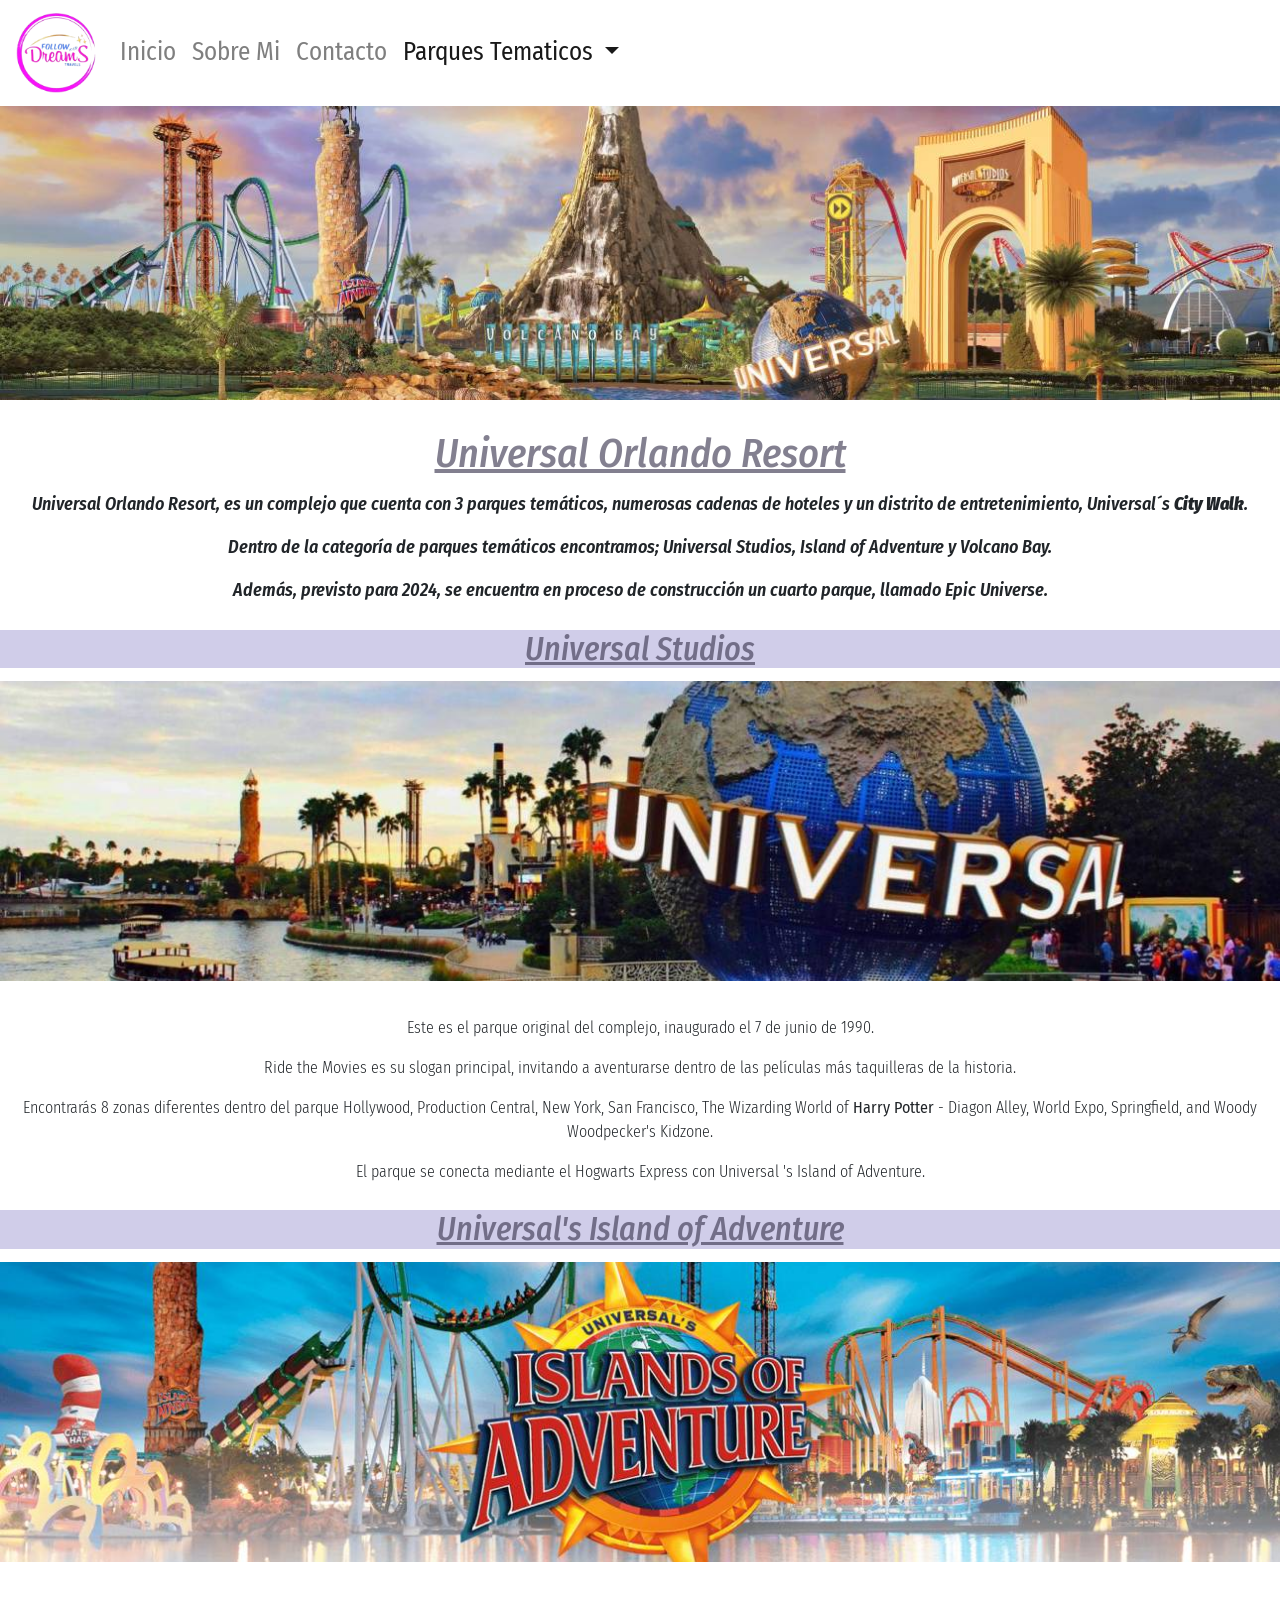
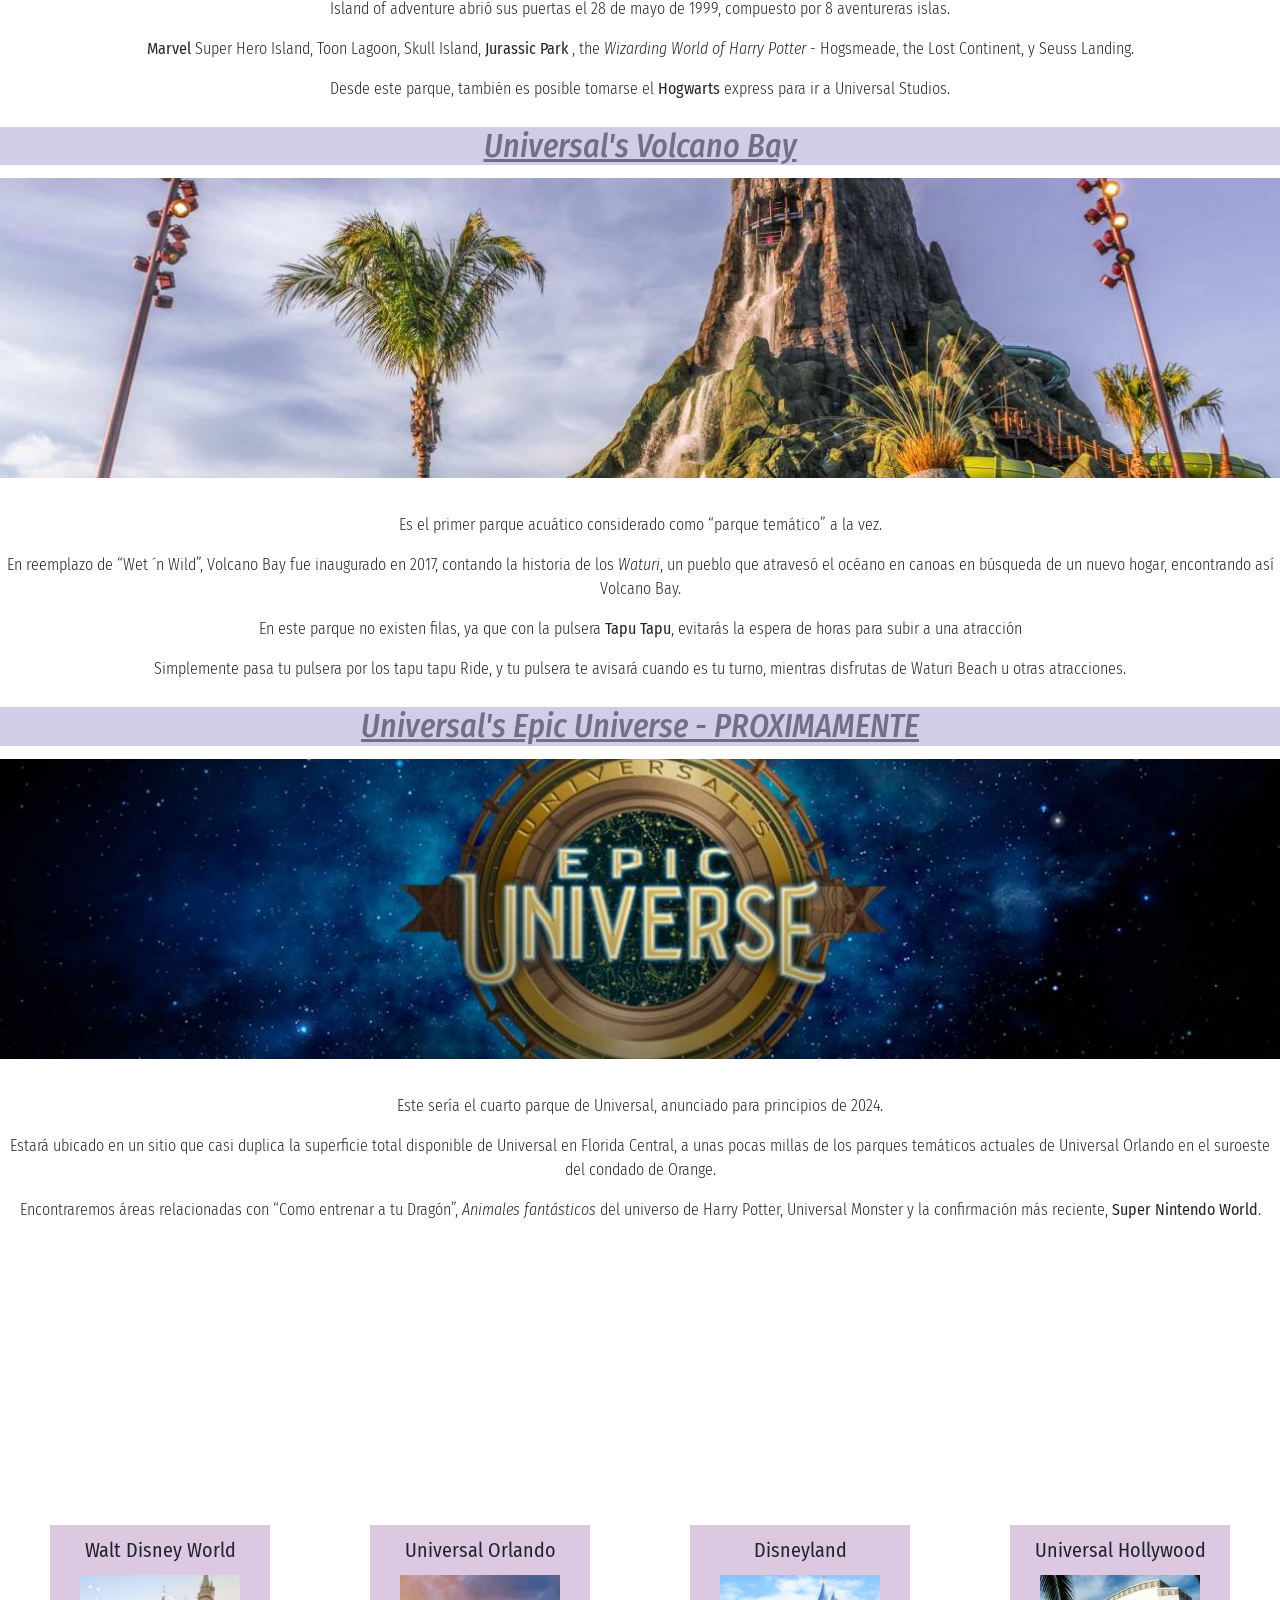
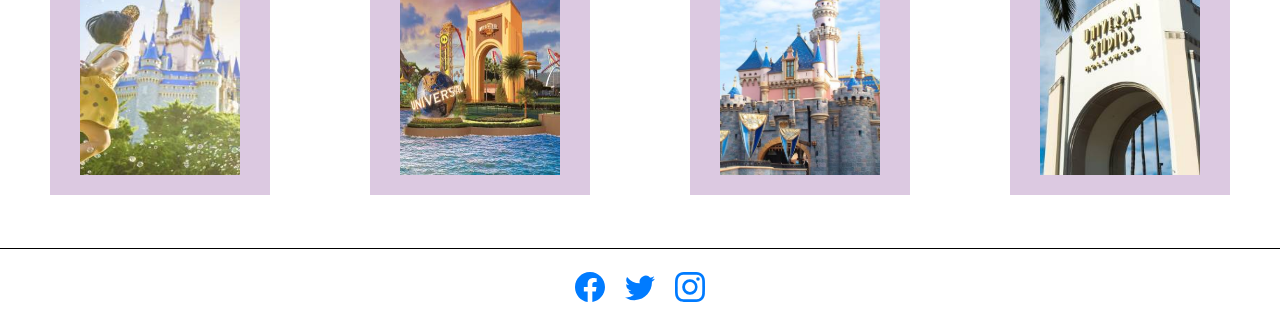
<file: pages/universalorlando.html>
<!DOCTYPE html>
<html lang="es">
<head>
    <meta charset="UTF-8">
    <meta http-equiv="X-UA-Compatible" content="IE=edge">
    <meta name="viewport" content="width=device-width, initial-scale=1.0">
    <meta name="keywords" content="universal, parques tematicos, universal studios orlando, universal studios resort, harry potter">
    <meta name="description" content="Universal Studios Resort es un conjunto de parques tematicos ubicado en Orlando. Conoce todo sobre ellos aqui.">
    <title>Donde las peliculas y la aventura cobran vida - Romina Follow your Dreams</title>
    <link rel="stylesheet" href="https://cdn.jsdelivr.net/npm/bootstrap@4.5.3/dist/css/bootstrap.min.css" integrity="sha384-TX8t27EcRE3e/ihU7zmQxVncDAy5uIKz4rEkgIXeMed4M0jlfIDPvg6uqKI2xXr2" crossorigin="anonymous">
    <link rel="stylesheet" href="../css/estilo.css">
</head>
<body>
    <div id="miNavegador">
        <nav class="navbar navbar-expand-lg navbar-light bg-white w-100">
            <a class="navbar-brand" href="../index.html">
                <img src="../media/follow.png" alt="Logo Follow Your Dreams Travels">
            </a>
            <button class="navbar-toggler" type="button" data-toggle="collapse" data-target="#navbarNavDropdown" aria-controls="navbarNavDropdown" aria-expanded="false" aria-label="Toggle navigation">
              <span class="navbar-toggler-icon"></span>
            </button>
            <div class="collapse navbar-collapse" id="navbarNavDropdown">
              <ul class="navbar-nav">
                <li class="nav-item">
                  <a class="nav-link" href="../index.html">Inicio </a>
                </li>
                <li class="nav-item">
                  <a class="nav-link" href="presentacion.html">Sobre Mi</a>
                </li>
                <li class="nav-item">
                  <a class="nav-link" href="contacto.html">Contacto</a>
                </li>
                <li class="nav-item active dropdown">
                    <a class="nav-link dropdown-toggle" href="#" id="navbarDropdownMenuLink" role="button" data-toggle="dropdown" aria-haspopup="true" aria-expanded="false">
                      Parques Tematicos<span class="sr-only">(current)</span>
                    </a>
                  <div class="dropdown-menu" aria-labelledby="navbarDropdownMenuLink">
                    <a class="dropdown-item" href="wdw.html">Walt Disney World</a>
                    <a class="dropdown-item" href="universalorlando.html">Universal Orlando Resort</a>
                    <a class="dropdown-item" href="disneyland.html">Disneyland</a>
                    <a class="dropdown-item" href="universalhollywood.html">Universal Hollywood Studios</a>
                  </div>
                </li>
            </ul>
          </div>
        </nav>
  </div>
   <div id="orlando">
       <div class="orlando__banner uso"></div>
       <div class="orlando__tit">
          <h1> Universal Orlando Resort</h1>
        </div>
       <header class="orlando__textos"> 
            <p> <em>Universal Orlando Resort</em>, es un complejo que cuenta con 3 parques temáticos, numerosas cadenas de hoteles y un distrito de entretenimiento, Universal´s <strong>City Walk</strong>.</p>
            <p>Dentro de la categoría de parques temáticos encontramos; Universal Studios, Island of Adventure y Volcano Bay.</p>
            <p>Además, previsto para 2024, se encuentra en proceso de construcción un cuarto parque, llamado Epic Universe.</p>
       </header>
       <div class="orlando__tit">
        <h2>Universal Studios</h2>
     </div>
     <div class="orlando__banner unio"></div>
       <div class="orlando__parques">
        <article> 
            <p>Este es el parque original del complejo, inaugurado el 7 de junio de 1990.</p>
            <p>Ride the Movies es su slogan principal, invitando a aventurarse dentro de las películas más taquilleras de la historia.</p>
            <p>Encontrarás 8 zonas diferentes dentro del parque Hollywood, Production Central, New York, San Francisco, The Wizarding World of <strong>Harry Potter</strong> - Diagon Alley, World Expo, Springfield, and Woody Woodpecker's Kidzone.</p>
            <p>El parque se conecta mediante el Hogwarts Express con Universal 's Island of Adventure.</p>
        </article>
       </div>
       <div class="orlando__tit">
        <h2>Universal's Island of Adventure</h2>
     </div>
     <div class="orlando__banner ioa"></div>
       <div class="orlando__parques">
        <article> 
            <p>Island of adventure abrió sus puertas el 28 de mayo de 1999, compuesto por 8 aventureras islas.</p>
            <p> <strong> Marvel </strong> Super Hero Island, Toon Lagoon, Skull Island, <strong> Jurassic Park </strong>, the <em> Wizarding World of Harry Potter</em> - Hogsmeade, the Lost Continent, y Seuss Landing.</p>
            <p>Desde este parque, también es posible tomarse el <strong> Hogwarts </strong> express para ir a Universal Studios.</p>
            </article>
       </div>
       <div class="orlando__tit">
        <h2>Universal's Volcano Bay</h2>
     </div>
     <div class="orlando__banner vol"></div>
       <div class="orlando__parques">
        <article> 
            <p>Es el primer parque acuático considerado como “parque temático” a la vez.</p>
            <p>En reemplazo de “Wet ´n Wild”, Volcano Bay fue inaugurado en 2017, contando la historia de los <em> Waturi</em>, un pueblo que atravesó el océano en canoas en búsqueda de un nuevo hogar, encontrando así Volcano Bay.</p>
            <p>En este parque no existen filas, ya que con la pulsera <strong> Tapu Tapu</strong>, evitarás la espera de horas para subir a una atracción</p>
            <p>Simplemente pasa tu pulsera por los tapu tapu Ride, y tu pulsera te avisará cuando es tu turno, mientras disfrutas de Waturi Beach u otras atracciones.</p>
        </article>
       </div>
       <div class="orlando__tit">
        <h2>Universal's Epic Universe - PROXIMAMENTE</h2>
     </div>
       <div class="orlando__banner epic"></div>
       <div class="orlando__parques">
        <article> 
            <p>Este sería el cuarto parque de Universal, anunciado para principios de 2024.</p>
            <p>Estará ubicado en un sitio que casi duplica la superficie total disponible de Universal en Florida Central, a unas pocas millas de los parques temáticos actuales de Universal Orlando en el suroeste del condado de Orange.</p>
            <p>Encontraremos áreas relacionadas con “Como entrenar a tu Dragón”, <em> Animales fantásticos </em> del universo de Harry Potter, Universal Monster y la confirmación más reciente, <strong> Super Nintendo World</strong>.</p>
        </article>
       </div>
       <div class="orlando__maps">
        <iframe src="https://www.google.com/maps/embed?pb=!1m18!1m12!1m3!1d3507.173358704503!2d-81.47000798531475!3d28.474325397975235!2m3!1f0!2f0!3f0!3m2!1i1024!2i768!4f13.1!3m3!1m2!1s0x88e77edfac4210bd%3A0x1adc62268ae9b19!2sUniversal%20Orlando%20Resort!5e0!3m2!1ses!2sar!4v1623178202899!5m2!1ses!2sar" width="600" height="450" style="border:0;" allowfullscreen="" loading="lazy"></iframe>
       </div>
   </div>
   <div id="tarjeta">   
    <div class="tarjeta__pages">Walt Disney World <a href="wdw.html"><img src="../media/wdw3.jpg" alt="Cinderella Castle"></a></div>
    <div class="tarjeta__pages">Universal Orlando<a href="universalorlando.html"><img src="../media/uso2.jpg" alt="Universal Studios Orlando"></a></div>
    <div class="tarjeta__pages">Disneyland<a href="disneyland.html"><img src="../media/disl2.jpg" alt="Sleeping Beauty Castle"></a></div>
    <div class="tarjeta__pages">Universal Hollywood<a href="universalhollywood.html"><img src="../media/ush2.jpg" alt="Univerasl Studios Hollywood"></a></div>
    </div>
    <footer id="footer">
      <div class="footer__divisor"></div>
      <div class="footer__botonera">
          <ul>
              <li><a href="https://www.facebook.com/rominafollowyourdreams" target="_blank"> <svg xmlns="http://www.w3.org/2000/svg" width="30" height="30" fill="currentColor" class="bi bi-facebook" viewBox="0 0 16 16">
                <path d="M16 8.049c0-4.446-3.582-8.05-8-8.05C3.58 0-.002 3.603-.002 8.05c0 4.017 2.926 7.347 6.75 7.951v-5.625h-2.03V8.05H6.75V6.275c0-2.017 1.195-3.131 3.022-3.131.876 0 1.791.157 1.791.157v1.98h-1.009c-.993 0-1.303.621-1.303 1.258v1.51h2.218l-.354 2.326H9.25V16c3.824-.604 6.75-3.934 6.75-7.951z"/>
              </svg></a></li>
              <li><a href="https://twitter.com/rominadisney" target="_blank"> <svg xmlns="http://www.w3.org/2000/svg" width="30" height="30" fill="currentColor" class="bi bi-twitter" viewBox="0 0 16 16">
                <path d="M5.026 15c6.038 0 9.341-5.003 9.341-9.334 0-.14 0-.282-.006-.422A6.685 6.685 0 0 0 16 3.542a6.658 6.658 0 0 1-1.889.518 3.301 3.301 0 0 0 1.447-1.817 6.533 6.533 0 0 1-2.087.793A3.286 3.286 0 0 0 7.875 6.03a9.325 9.325 0 0 1-6.767-3.429 3.289 3.289 0 0 0 1.018 4.382A3.323 3.323 0 0 1 .64 6.575v.045a3.288 3.288 0 0 0 2.632 3.218 3.203 3.203 0 0 1-.865.115 3.23 3.23 0 0 1-.614-.057 3.283 3.283 0 0 0 3.067 2.277A6.588 6.588 0 0 1 .78 13.58a6.32 6.32 0 0 1-.78-.045A9.344 9.344 0 0 0 5.026 15z"/>
              </svg></a></li>
              <li><a href="https://www.instagram.com/rominafollowyourdreams/" target="_blank"> <svg xmlns="http://www.w3.org/2000/svg" width="30" height="30" fill="currentColor" class="bi bi-instagram" viewBox="0 0 16 16">
                <path d="M8 0C5.829 0 5.556.01 4.703.048 3.85.088 3.269.222 2.76.42a3.917 3.917 0 0 0-1.417.923A3.927 3.927 0 0 0 .42 2.76C.222 3.268.087 3.85.048 4.7.01 5.555 0 5.827 0 8.001c0 2.172.01 2.444.048 3.297.04.852.174 1.433.372 1.942.205.526.478.972.923 1.417.444.445.89.719 1.416.923.51.198 1.09.333 1.942.372C5.555 15.99 5.827 16 8 16s2.444-.01 3.298-.048c.851-.04 1.434-.174 1.943-.372a3.916 3.916 0 0 0 1.416-.923c.445-.445.718-.891.923-1.417.197-.509.332-1.09.372-1.942C15.99 10.445 16 10.173 16 8s-.01-2.445-.048-3.299c-.04-.851-.175-1.433-.372-1.941a3.926 3.926 0 0 0-.923-1.417A3.911 3.911 0 0 0 13.24.42c-.51-.198-1.092-.333-1.943-.372C10.443.01 10.172 0 7.998 0h.003zm-.717 1.442h.718c2.136 0 2.389.007 3.232.046.78.035 1.204.166 1.486.275.373.145.64.319.92.599.28.28.453.546.598.92.11.281.24.705.275 1.485.039.843.047 1.096.047 3.231s-.008 2.389-.047 3.232c-.035.78-.166 1.203-.275 1.485a2.47 2.47 0 0 1-.599.919c-.28.28-.546.453-.92.598-.28.11-.704.24-1.485.276-.843.038-1.096.047-3.232.047s-2.39-.009-3.233-.047c-.78-.036-1.203-.166-1.485-.276a2.478 2.478 0 0 1-.92-.598 2.48 2.48 0 0 1-.6-.92c-.109-.281-.24-.705-.275-1.485-.038-.843-.046-1.096-.046-3.233 0-2.136.008-2.388.046-3.231.036-.78.166-1.204.276-1.486.145-.373.319-.64.599-.92.28-.28.546-.453.92-.598.282-.11.705-.24 1.485-.276.738-.034 1.024-.044 2.515-.045v.002zm4.988 1.328a.96.96 0 1 0 0 1.92.96.96 0 0 0 0-1.92zm-4.27 1.122a4.109 4.109 0 1 0 0 8.217 4.109 4.109 0 0 0 0-8.217zm0 1.441a2.667 2.667 0 1 1 0 5.334 2.667 2.667 0 0 1 0-5.334z"/>
              </svg> </a></li>
          </ul>    
      </div>
  </footer>
    <script src="https://code.jquery.com/jquery-3.5.1.slim.min.js" integrity="sha384-DfXdz2htPH0lsSSs5nCTpuj/zy4C+OGpamoFVy38MVBnE+IbbVYUew+OrCXaRkfj" crossorigin="anonymous"></script>
    <script src="https://cdn.jsdelivr.net/npm/bootstrap@4.5.3/dist/js/bootstrap.bundle.min.js" integrity="sha384-ho+j7jyWK8fNQe+A12Hb8AhRq26LrZ/JpcUGGOn+Y7RsweNrtN/tE3MoK7ZeZDyx" crossorigin="anonymous"></script>
</body>
</html>
</file>
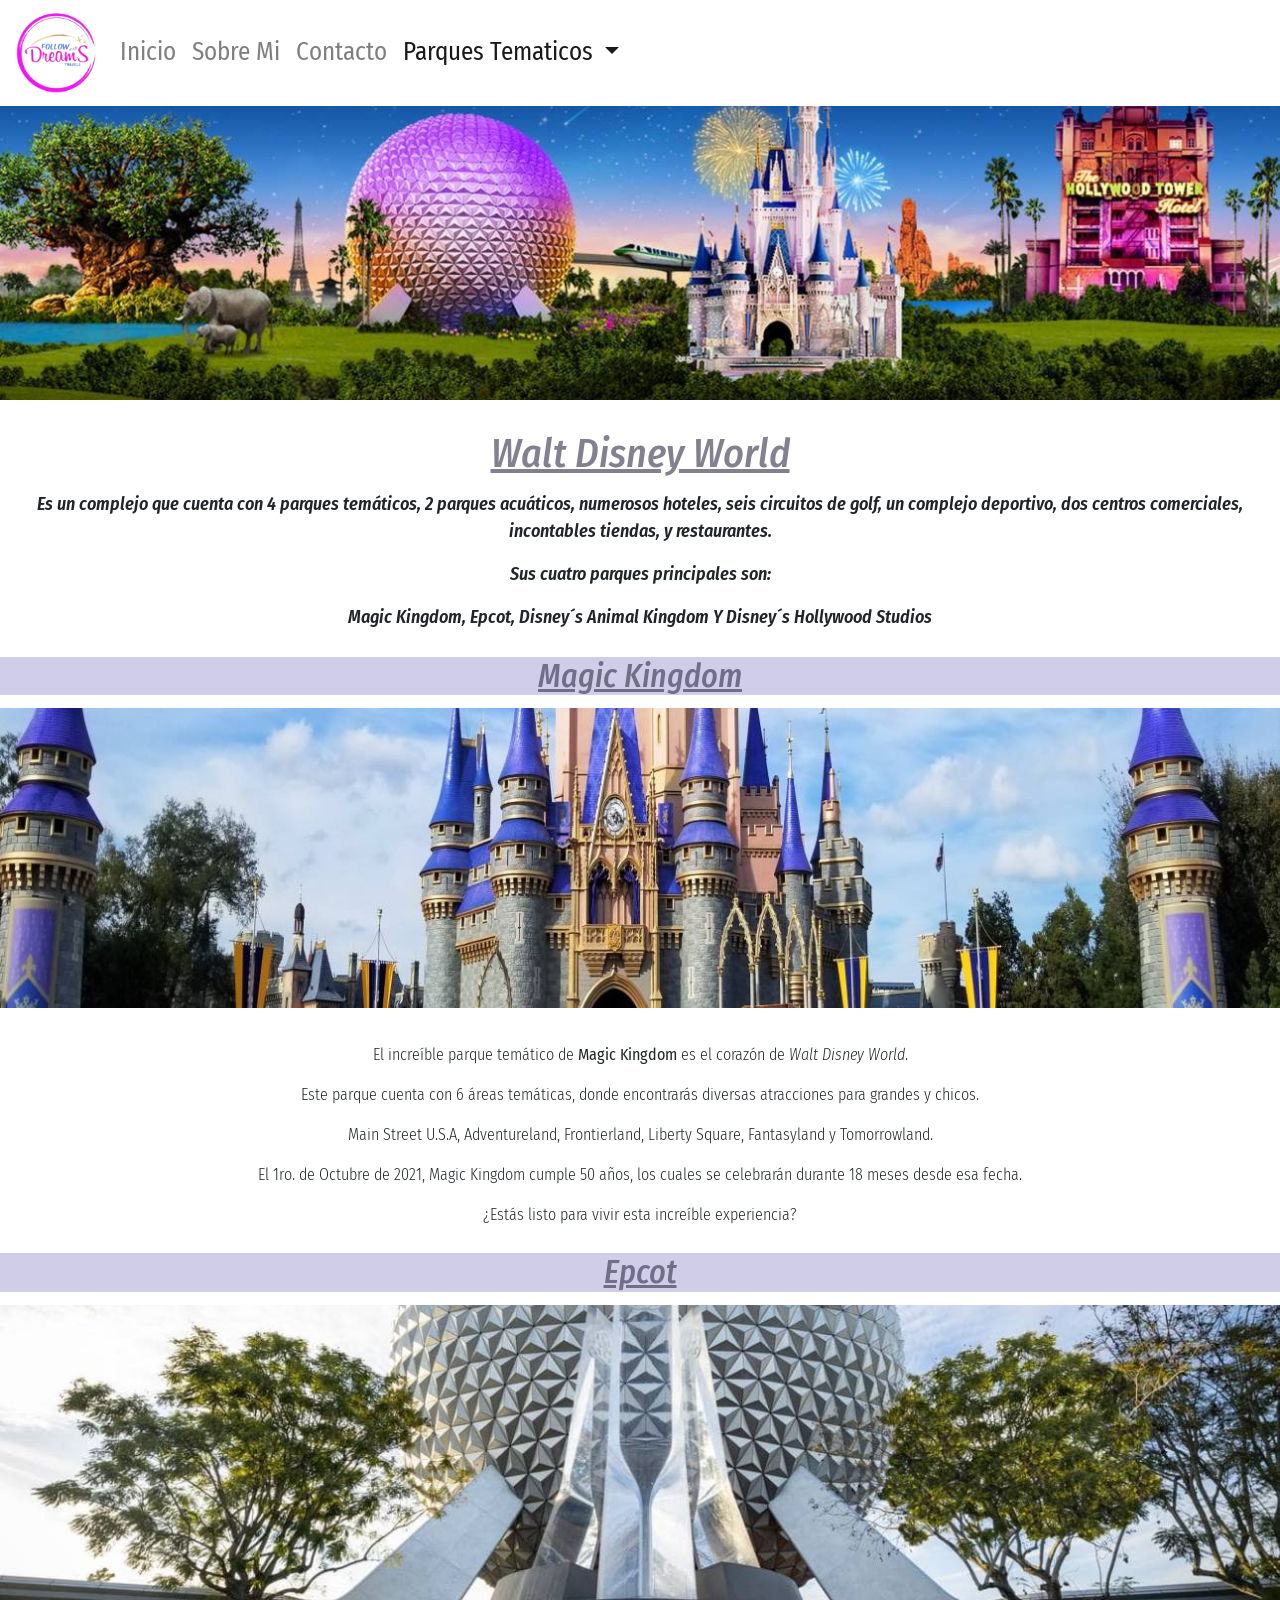
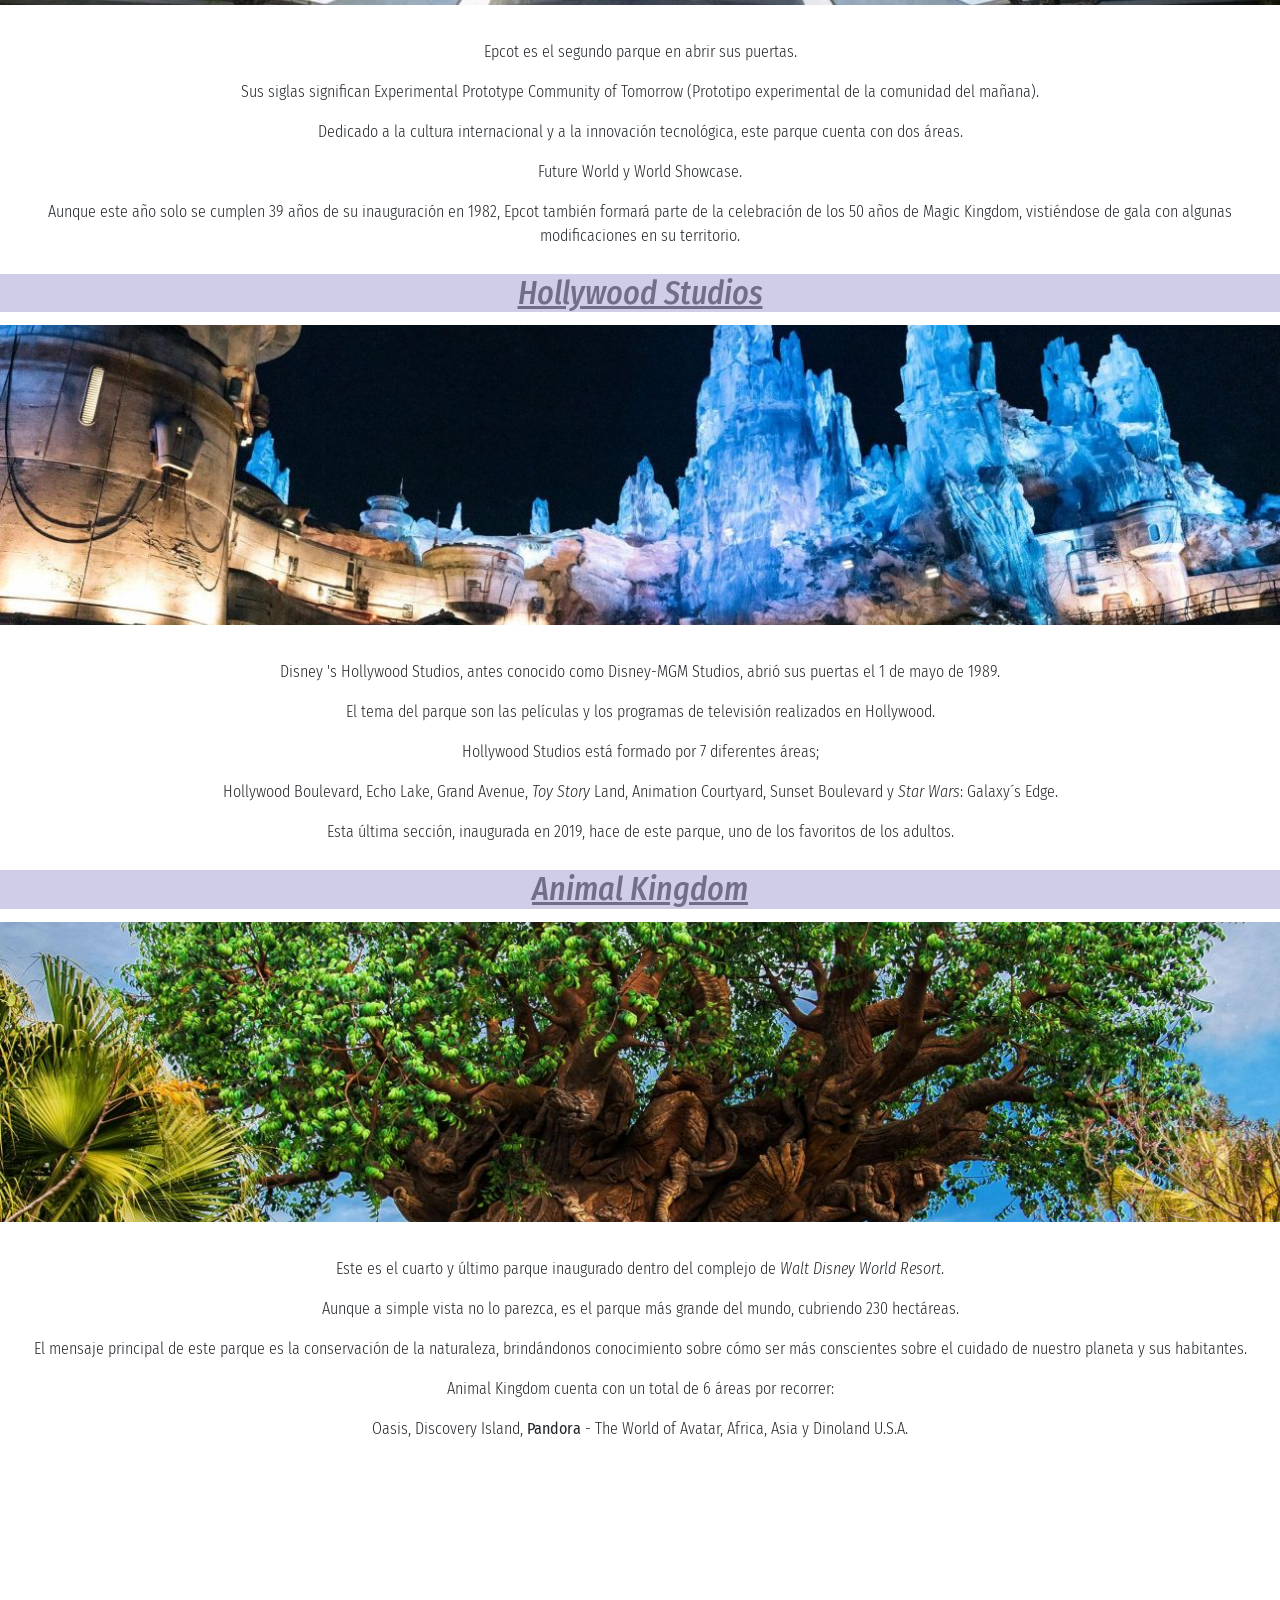
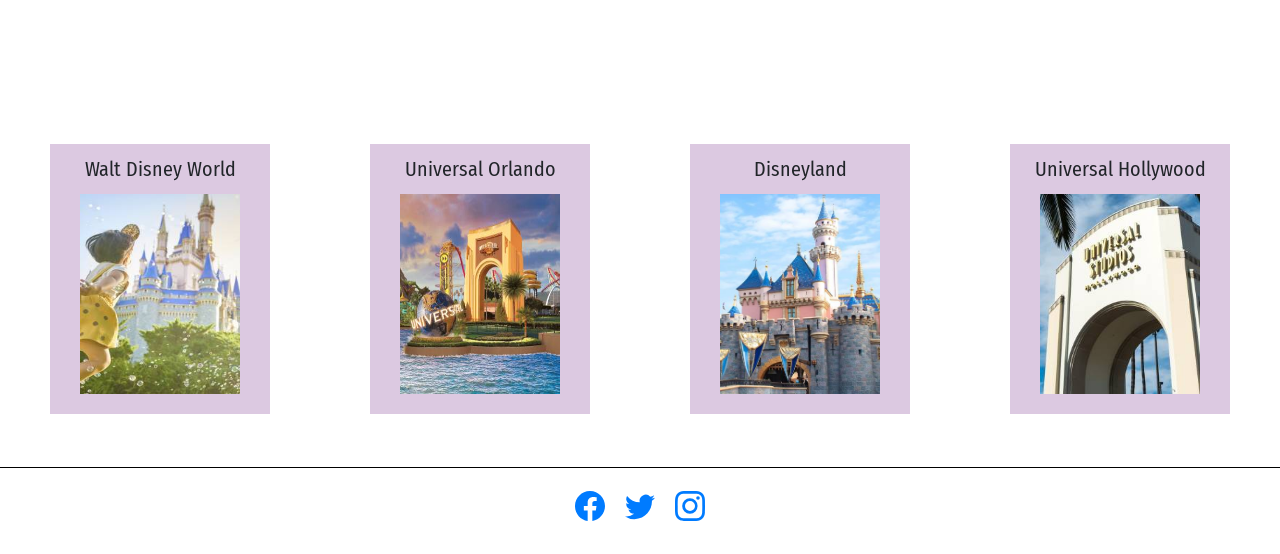
<file: pages/wdw.html>
<!DOCTYPE html>
<html lang="es">
<head>
    <meta charset="UTF-8">
    <meta http-equiv="X-UA-Compatible" content="IE=edge">
    <meta name="viewport" content="width=device-width, initial-scale=1.0">
    <meta name="keywords" content="disney, parques tematicos, walt disney world, disney resort, princesas disney">
    <meta name="description" content="Walt Disney World es el lugar donde la magia y la fantasia se hacen realidad. Con 4 parques tematicos y dos parques acuaticos, el hogar del raton mas querido hace todos tus sueños realidad.">
    <title>El lugar más mágico sobre la tierra - Romina Follow your Dreams</title>
    <link rel="stylesheet" href="https://cdn.jsdelivr.net/npm/bootstrap@4.5.3/dist/css/bootstrap.min.css" integrity="sha384-TX8t27EcRE3e/ihU7zmQxVncDAy5uIKz4rEkgIXeMed4M0jlfIDPvg6uqKI2xXr2" crossorigin="anonymous">
    <link rel="stylesheet" href="../css/estilo.css">
</head>
<body>
    <div id="miNavegador">
        <nav class="navbar navbar-expand-lg navbar-light bg-white w-100">
            <a class="navbar-brand" href="../index.html">
                <img src="../media/follow.png" alt="Logo Follow Your Dreams Travels">
            </a>
            <button class="navbar-toggler" type="button" data-toggle="collapse" data-target="#navbarNavDropdown" aria-controls="navbarNavDropdown" aria-expanded="false" aria-label="Toggle navigation">
              <span class="navbar-toggler-icon"></span>
            </button>
            <div class="collapse navbar-collapse" id="navbarNavDropdown">
              <ul class="navbar-nav">
                <li class="nav-item">
                  <a class="nav-link" href="../index.html">Inicio </a>
                </li>
                <li class="nav-item">
                  <a class="nav-link" href="presentacion.html">Sobre Mi</a>
                </li>
                <li class="nav-item">
                  <a class="nav-link" href="contacto.html">Contacto</a>
                </li>
                <li class="nav-item active dropdown">
                  <a class="nav-link dropdown-toggle" href="#" id="navbarDropdownMenuLink" role="button" data-toggle="dropdown" aria-haspopup="true" aria-expanded="false">
                    Parques Tematicos<span class="sr-only">(current)</span>
                  </a>
                  <div class="dropdown-menu" aria-labelledby="navbarDropdownMenuLink">
                    <a class="dropdown-item" href="wdw.html">Walt Disney World</a>
                    <a class="dropdown-item" href="universalorlando.html">Universal Orlando Resort</a>
                    <a class="dropdown-item" href="disneyland.html">Disneyland</a>
                    <a class="dropdown-item" href="universalhollywood.html">Universal Hollywood Studios</a>
                  </div>
                </li>
            </ul>
          </div>
        </nav>
  </div>
   <div id="orlando">
       <div class="orlando__banner wdw"></div>
       <div class="orlando__tit">
           <h1>Walt Disney World</h1>
        </div>
       <header class="orlando__textos"> 
            <p>Es un complejo que cuenta con 4 parques temáticos, 2 parques acuáticos, numerosos hoteles, seis circuitos de golf, un complejo deportivo, dos centros comerciales, incontables tiendas, y restaurantes.</p>
            <p>Sus cuatro parques principales son:</p>
            <P>Magic Kingdom, Epcot, Disney´s Animal Kingdom Y Disney´s Hollywood Studios</P>
       </header>
       <div class="orlando__tit">
        <h2>Magic Kingdom</h2>
     </div>
     <div class="orlando__banner mk"></div>
       <div class="orlando__parques">
        <article> 
           <p> El increíble parque temático de <strong> Magic Kingdom </strong>es el corazón de <em> Walt Disney World</em>.</p>
            <p>Este parque cuenta con 6 áreas temáticas, donde encontrarás diversas atracciones para grandes y chicos.</p>
            <p>Main Street U.S.A, Adventureland, Frontierland, Liberty Square, Fantasyland y Tomorrowland.</p>
            <p>El 1ro. de Octubre de 2021, Magic Kingdom cumple 50 años, los cuales se celebrarán durante 18 meses desde esa fecha.</p>
            <p>¿Estás listo para vivir esta increíble experiencia?</p>  
        </article>
       </div>
       <div class="orlando__tit">
        <h2>Epcot</h2>
        </div>
        <div class="orlando__banner ep"></div>
       <div class="orlando__parques">
        <article> 
            <p>Epcot es el segundo parque en abrir sus puertas.</p>
            <p>Sus siglas significan Experimental Prototype Community of Tomorrow (Prototipo experimental de la comunidad del mañana).</p>
            <p>Dedicado a la cultura internacional y a la innovación tecnológica, este parque cuenta con dos áreas.</p>
            <p>Future World y World Showcase.</p>
            <p>Aunque este año solo se cumplen 39 años de su inauguración en 1982, Epcot también formará parte de la celebración de los 50 años de Magic Kingdom, vistiéndose de gala con algunas modificaciones en su territorio.</p>  
        </article>
       </div>
       <div class="orlando__tit">
        <h2>Hollywood Studios</h2>
        </div>
        <div class="orlando__banner hos"></div>
       <div class="orlando__parques">
        <article> 
            <p>Disney 's Hollywood Studios, antes conocido como Disney-MGM Studios, abrió sus puertas el 1 de mayo de 1989.</p>
            <p>El tema del parque son las películas y los programas de televisión realizados en Hollywood.</p>
            <p>Hollywood Studios está formado por 7 diferentes áreas;</p>
            <p>Hollywood Boulevard, Echo Lake, Grand Avenue, <em>Toy Story</em> Land, Animation Courtyard, Sunset Boulevard y <em>Star Wars</em>: Galaxy´s Edge.</p>
            <p>Esta última sección, inaugurada en 2019, hace de este parque, uno de los favoritos de los adultos.</p>
        </article>
       </div>
       <div class="orlando__tit">
        <h2>Animal Kingdom</h2>
        </div>
        <div class="orlando__banner ak"></div>
       <div class="orlando__parques">
        <article> 
            <p>Este es el cuarto y último parque inaugurado dentro del complejo de <em> Walt Disney World Resort</em>.</p>
            <p>Aunque a simple vista no lo parezca, es el parque más grande del mundo, cubriendo 230 hectáreas.</p>
            <p>El mensaje principal de este parque es la conservación de la naturaleza, brindándonos conocimiento sobre cómo ser más conscientes sobre el cuidado de nuestro planeta y sus habitantes.</p>
            <p>Animal Kingdom cuenta con un total de 6 áreas por recorrer:</p>
            <p>Oasis, Discovery Island, <strong> Pandora </strong>- The World of Avatar, Africa, Asia y Dinoland U.S.A.</p>
        </article>
       </div>
       <div class="orlando__maps">
        <iframe src="https://www.google.com/maps/embed?pb=!1m14!1m8!1m3!1d14041.573320032834!2d-81.57074!3d28.3771857!3m2!1i1024!2i768!4f13.1!3m3!1m2!1s0x0%3A0xa71e391fd01cf1a0!2sWalt%20Disney%20World%20Resort!5e0!3m2!1ses!2sar!4v1623175441198!5m2!1ses!2sar" width="600" height="450" style="border:0;" allowfullscreen="" loading="lazy"></iframe>
       </div>
   </div>
   <div id="tarjeta">   
    <div class="tarjeta__pages">Walt Disney World <a href="wdw.html"><img src="../media/wdw3.jpg" alt="Cinderella Castle"></a></div>
    <div class="tarjeta__pages">Universal Orlando<a href="universalorlando.html"><img src="../media/uso2.jpg" alt="Universal Studios Orlando"></a></div>
    <div class="tarjeta__pages">Disneyland<a href="disneyland.html"><img src="../media/disl2.jpg" alt="Sleeping Beauty Castle"></a></div>
    <div class="tarjeta__pages">Universal Hollywood<a href="universalhollywood.html"><img src="../media/ush2.jpg" alt="Univerasl Studios Hollywood"></a></div>
    </div>
    <footer id="footer">
      <div class="footer__divisor"></div>
      <div class="footer__botonera">
          <ul>
              <li><a href="https://www.facebook.com/rominafollowyourdreams" target="_blank"> <svg xmlns="http://www.w3.org/2000/svg" width="30" height="30" fill="currentColor" class="bi bi-facebook" viewBox="0 0 16 16">
                <path d="M16 8.049c0-4.446-3.582-8.05-8-8.05C3.58 0-.002 3.603-.002 8.05c0 4.017 2.926 7.347 6.75 7.951v-5.625h-2.03V8.05H6.75V6.275c0-2.017 1.195-3.131 3.022-3.131.876 0 1.791.157 1.791.157v1.98h-1.009c-.993 0-1.303.621-1.303 1.258v1.51h2.218l-.354 2.326H9.25V16c3.824-.604 6.75-3.934 6.75-7.951z"/>
              </svg></a></li>
              <li><a href="https://twitter.com/rominadisney" target="_blank"> <svg xmlns="http://www.w3.org/2000/svg" width="30" height="30" fill="currentColor" class="bi bi-twitter" viewBox="0 0 16 16">
                <path d="M5.026 15c6.038 0 9.341-5.003 9.341-9.334 0-.14 0-.282-.006-.422A6.685 6.685 0 0 0 16 3.542a6.658 6.658 0 0 1-1.889.518 3.301 3.301 0 0 0 1.447-1.817 6.533 6.533 0 0 1-2.087.793A3.286 3.286 0 0 0 7.875 6.03a9.325 9.325 0 0 1-6.767-3.429 3.289 3.289 0 0 0 1.018 4.382A3.323 3.323 0 0 1 .64 6.575v.045a3.288 3.288 0 0 0 2.632 3.218 3.203 3.203 0 0 1-.865.115 3.23 3.23 0 0 1-.614-.057 3.283 3.283 0 0 0 3.067 2.277A6.588 6.588 0 0 1 .78 13.58a6.32 6.32 0 0 1-.78-.045A9.344 9.344 0 0 0 5.026 15z"/>
              </svg></a></li>
              <li><a href="https://www.instagram.com/rominafollowyourdreams/" target="_blank"> <svg xmlns="http://www.w3.org/2000/svg" width="30" height="30" fill="currentColor" class="bi bi-instagram" viewBox="0 0 16 16">
                <path d="M8 0C5.829 0 5.556.01 4.703.048 3.85.088 3.269.222 2.76.42a3.917 3.917 0 0 0-1.417.923A3.927 3.927 0 0 0 .42 2.76C.222 3.268.087 3.85.048 4.7.01 5.555 0 5.827 0 8.001c0 2.172.01 2.444.048 3.297.04.852.174 1.433.372 1.942.205.526.478.972.923 1.417.444.445.89.719 1.416.923.51.198 1.09.333 1.942.372C5.555 15.99 5.827 16 8 16s2.444-.01 3.298-.048c.851-.04 1.434-.174 1.943-.372a3.916 3.916 0 0 0 1.416-.923c.445-.445.718-.891.923-1.417.197-.509.332-1.09.372-1.942C15.99 10.445 16 10.173 16 8s-.01-2.445-.048-3.299c-.04-.851-.175-1.433-.372-1.941a3.926 3.926 0 0 0-.923-1.417A3.911 3.911 0 0 0 13.24.42c-.51-.198-1.092-.333-1.943-.372C10.443.01 10.172 0 7.998 0h.003zm-.717 1.442h.718c2.136 0 2.389.007 3.232.046.78.035 1.204.166 1.486.275.373.145.64.319.92.599.28.28.453.546.598.92.11.281.24.705.275 1.485.039.843.047 1.096.047 3.231s-.008 2.389-.047 3.232c-.035.78-.166 1.203-.275 1.485a2.47 2.47 0 0 1-.599.919c-.28.28-.546.453-.92.598-.28.11-.704.24-1.485.276-.843.038-1.096.047-3.232.047s-2.39-.009-3.233-.047c-.78-.036-1.203-.166-1.485-.276a2.478 2.478 0 0 1-.92-.598 2.48 2.48 0 0 1-.6-.92c-.109-.281-.24-.705-.275-1.485-.038-.843-.046-1.096-.046-3.233 0-2.136.008-2.388.046-3.231.036-.78.166-1.204.276-1.486.145-.373.319-.64.599-.92.28-.28.546-.453.92-.598.282-.11.705-.24 1.485-.276.738-.034 1.024-.044 2.515-.045v.002zm4.988 1.328a.96.96 0 1 0 0 1.92.96.96 0 0 0 0-1.92zm-4.27 1.122a4.109 4.109 0 1 0 0 8.217 4.109 4.109 0 0 0 0-8.217zm0 1.441a2.667 2.667 0 1 1 0 5.334 2.667 2.667 0 0 1 0-5.334z"/>
              </svg> </a></li>
          </ul>    
      </div>
  </footer>
    <script src="https://code.jquery.com/jquery-3.5.1.slim.min.js" integrity="sha384-DfXdz2htPH0lsSSs5nCTpuj/zy4C+OGpamoFVy38MVBnE+IbbVYUew+OrCXaRkfj" crossorigin="anonymous"></script>
    <script src="https://cdn.jsdelivr.net/npm/bootstrap@4.5.3/dist/js/bootstrap.bundle.min.js" integrity="sha384-ho+j7jyWK8fNQe+A12Hb8AhRq26LrZ/JpcUGGOn+Y7RsweNrtN/tE3MoK7ZeZDyx" crossorigin="anonymous"></script>
</body>
</html>
</file>
<file: css/estilo.css>
@import url("https://fonts.googleapis.com/css2?family=Fira+Sans+Condensed:ital,wght@0,100;0,300;0,400;0,600;0,900;1,100;1,300;1,400;1,600;1,900&display=swap");
/* formulario  */
#contacto {
  background-color: #746c6a;
  font-family: 'Fira Sans Condensed', sans-serif;
  font-weight: 100;
  border-radius: 30px;
  padding: 15px;
  margin-top: 25px;
  color: white;
}

@media all and (min-width: 768px) {
  #contacto {
    width: 600px;
    font-size: 20px;
  }
}

@media all and (min-width: 1200px) {
  #contacto {
    width: 600px;
    font-size: 25px;
    margin-top: 150px;
  }
}

#contacto .contacto__tit {
  color: #dcc9e1;
  margin-top: 15px;
  width: 100%;
  text-decoration: underline;
  margin-bottom: 10px;
  font-size: 25px;
  text-align: center;
}

#contacto textarea {
  resize: none;
}

#contacto button:hover {
  -webkit-transform: scale(1, 1.5);
          transform: scale(1, 1.5);
}

#contacto .checkList {
  text-align: center;
}

/*Destinos Orlando*/
.uso {
  background-image: url("../media/uso.jpg");
}

.wdw {
  background-image: url("../media/wdw.jpg");
}

.disl {
  background-image: url("../media/disl.jpg");
}

.ush {
  background-image: url("../media/ush.jpg");
}

.mk {
  background-image: url("../media/mk.jpg");
}

.ep {
  background-image: url("../media/ep.jpg");
}

.ak {
  background-image: url("../media/ak.jpg");
}

.hos {
  background-image: url("../media/hos.jpg");
}

.unio {
  background-image: url("../media/unio.jpg");
}

.ioa {
  background-image: url("../media/ioa.jpg");
}

.vol {
  background-image: url("../media/vol.jpg");
}

.dmk {
  background-image: url("../media/dmk.jpg");
}

.dca {
  background-image: url("../media/dca.jpg");
}

.epic {
  background-image: url("../media/epic.jpg");
}

#orlando {
  display: -webkit-inline-box;
  display: -ms-inline-flexbox;
  display: inline-flex;
  -webkit-box-orient: horizontal;
  -webkit-box-direction: normal;
      -ms-flex-direction: row;
          flex-direction: row;
  -ms-flex-wrap: wrap;
      flex-wrap: wrap;
  -webkit-box-pack: center;
      -ms-flex-pack: center;
          justify-content: center;
  -ms-flex-line-pack: center;
      align-content: center;
  font-family: 'Fira Sans Condensed', sans-serif;
  text-align: center;
  font-weight: 600;
  font-style: italic;
  min-width: 375px;
}

@media all and (min-width: 1200px) {
  #orlando {
    margin-top: 100px;
  }
}

#orlando .orlando__tit {
  color: #3e3952a4;
  font-size: 20px;
  margin-top: 10px;
  width: 100%;
  text-decoration: underline;
  margin-bottom: 5px;
}

#orlando .orlando__tit h2 {
  background-color: #d0cde9;
}

#orlando .orlando__maps iframe {
  margin-top: 15px;
  height: 250px;
  width: 250px;
  margin-bottom: 15px;
}

@media all and (min-width: 768px) {
  #orlando .orlando__maps iframe {
    margin-top: 20px;
    height: 350px;
    width: 350px;
    margin-bottom: 20px;
  }
}

@media all and (min-width: 1200px) {
  #orlando .orlando__maps iframe {
    margin-top: 20px;
    height: 200px;
    width: 800px;
    margin-bottom: 20px;
  }
}

#orlando .orlando__banner {
  background-position: center;
  background-size: cover;
  background-repeat: none;
  height: 300px;
  width: 100%;
  margin-bottom: 20px;
}

#orlando .orlando__textos {
  width: 100%;
}

#orlando .orlando__textos ul {
  list-style: none;
}

@media all and (min-width: 768px) {
  #orlando .orlando__textos {
    font-size: 18px;
  }
}

#orlando .orlando__parques {
  margin-top: 15px;
  font-weight: 300;
  font-style: normal;
}

#tarjeta {
  display: -webkit-inline-box;
  display: -ms-inline-flexbox;
  display: inline-flex;
  -webkit-box-orient: horizontal;
  -webkit-box-direction: normal;
      -ms-flex-direction: row;
          flex-direction: row;
  -ms-flex-wrap: wrap;
      flex-wrap: wrap;
  -ms-flex-pack: distribute;
      justify-content: space-around;
  -ms-flex-line-pack: center;
      align-content: center;
  font-family: 'Fira Sans Condensed', sans-serif;
  text-align: center;
  width: 100%;
}

#tarjeta .tarjeta__pages {
  width: 80px;
  background-color: #dcc9e1;
  height: 110px;
  padding: 5px;
  font-size: 8px;
  -webkit-box-sizing: unset;
          box-sizing: unset;
}

#tarjeta .tarjeta__pages img {
  width: 80%;
  height: 80%;
  margin-top: 8px;
}

@media all and (min-width: 1200px) {
  #tarjeta .tarjeta__pages img {
    margin-top: 10px;
  }
}

@media all and (min-width: 768px) {
  #tarjeta .tarjeta__pages {
    width: 170px;
    height: 200px;
    padding: 10px;
    font-size: 15px;
  }
}

@media all and (min-width: 1200px) {
  #tarjeta .tarjeta__pages {
    width: 200px;
    height: 250px;
    padding: 10px;
    font-size: 20px;
  }
}

@media all and (min-width: 1200px) {
  #tarjeta {
    height: 350px;
  }
}

/*footer*/
#footer {
  font-family: 'Fira Sans Condensed', sans-serif;
  font-weight: 100;
  display: -webkit-box;
  display: -ms-flexbox;
  display: flex;
  -webkit-box-pack: center;
      -ms-flex-pack: center;
          justify-content: center;
  width: 100%;
  font-size: 15px;
  -webkit-box-align: center;
      -ms-flex-align: center;
          align-items: center;
  min-height: 40px;
  -ms-flex-wrap: wrap;
      flex-wrap: wrap;
}

@media all and (min-width: 768px) {
  #footer {
    height: 70px;
  }
}

@media all and (min-width: 1200px) {
  #footer {
    height: 100px;
    font-size: 25px;
  }
}

#footer .footer__botonera ul {
  display: -webkit-inline-box;
  display: -ms-inline-flexbox;
  display: inline-flex;
  list-style-position: inside;
}

#footer .footer__botonera ul li {
  list-style-image: none;
  list-style-type: none;
  padding: 10px;
}

#footer .footer__divisor {
  border-top: 1px solid black;
  margin-top: 10px;
  width: 100%;
}

/*presentacion*/
#sobreMi {
  font-family: 'Fira Sans Condensed', sans-serif;
  font-weight: 300;
}

#sobreMi .sobreMi__romina {
  margin-bottom: 30px;
  background-image: url(../media/rominabocon.jpg);
  background-position: top;
  background-size: cover;
  background-repeat: none;
  width: 100%;
  height: 190px;
}

@media all and (min-width: 768px) {
  #sobreMi .sobreMi__romina {
    height: 300px;
    background-position: center;
  }
}

@media all and (min-width: 1200px) {
  #sobreMi .sobreMi__romina {
    height: 500px;
    background-position: top;
  }
}

#sobreMi .sobreMi__intro h1 {
  font-size: 22px;
}

#sobreMi .sobreMi__agente {
  margin-top: 30px;
  margin-bottom: 30px;
}

#sobreMi .sobreMi__letra {
  font-size: 20px;
  font-weight: 500;
  font-style: italic;
  text-decoration: underline;
}

* {
  margin: 0;
  padding: 0;
}

#miNavegador {
  font-family: 'Fira Sans Condensed', sans-serif;
  weight: 400;
  font-size: 20px;
  width: 100%;
  top: 0;
}

@media all and (min-width: 768px) {
  #miNavegador {
    font-size: 25px;
  }
}

@media all and (min-width: 1200px) {
  #miNavegador {
    font-size: 25px;
    position: fixed;
    z-index: 10;
  }
}

#miNavegador img {
  width: 40px;
  height: 40px;
}

@media all and (min-width: 768px) {
  #miNavegador img {
    width: 70px;
    height: 70px;
  }
}

@media all and (min-width: 1200px) {
  #miNavegador img {
    width: 80px;
    height: 80px;
  }
}

#miBody {
  display: -webkit-inline-box;
  display: -ms-inline-flexbox;
  display: inline-flex;
  -webkit-box-orient: horizontal;
  -webkit-box-direction: normal;
      -ms-flex-direction: row;
          flex-direction: row;
  -ms-flex-wrap: wrap;
      flex-wrap: wrap;
  -webkit-box-pack: center;
      -ms-flex-pack: center;
          justify-content: center;
  -ms-flex-line-pack: center;
      align-content: center;
  font-family: 'Fira Sans Condensed', sans-serif;
  weight: 100;
  font-size: 16px;
  text-align: center;
}

@media all and (min-width: 768px) {
  #miBody {
    -webkit-box-pack: space-evenly;
        -ms-flex-pack: space-evenly;
            justify-content: space-evenly;
    width: 100%;
  }
}

@media all and (min-width: 1200px) {
  #miBody {
    -webkit-box-pack: space-evenly;
        -ms-flex-pack: space-evenly;
            justify-content: space-evenly;
    min-height: 500px;
    margin-top: 90px;
  }
}

#miBody .miBody__tit {
  font-family: 'Fira Sans Condensed', sans-serif;
  weight: 600;
  font-size: 45px;
  width: 100%;
  margin-bottom: 25px;
}

#miBody .miBody_parques {
  background-color: #dcc9e1;
  width: 300px;
  height: 350px;
  margin-bottom: 15px;
  font-size: 20px;
  padding: 10px;
}

#miBody .miBody_parques img {
  width: 80%;
  height: 80%;
  margin-top: 10px;
}

@media all and (min-width: 768px) {
  #miBody .miBody_parques {
    width: 150px;
    height: 200px;
    margin-bottom: 15px;
    min-height: 300px;
    min-width: 300px;
  }
}

@media all and (min-width: 1200px) {
  #miBody .miBody_parques {
    height: 350px;
    margin-bottom: 15px;
    font-size: 25px;
  }
}
/*# sourceMappingURL=estilo.css.map */
</file>
